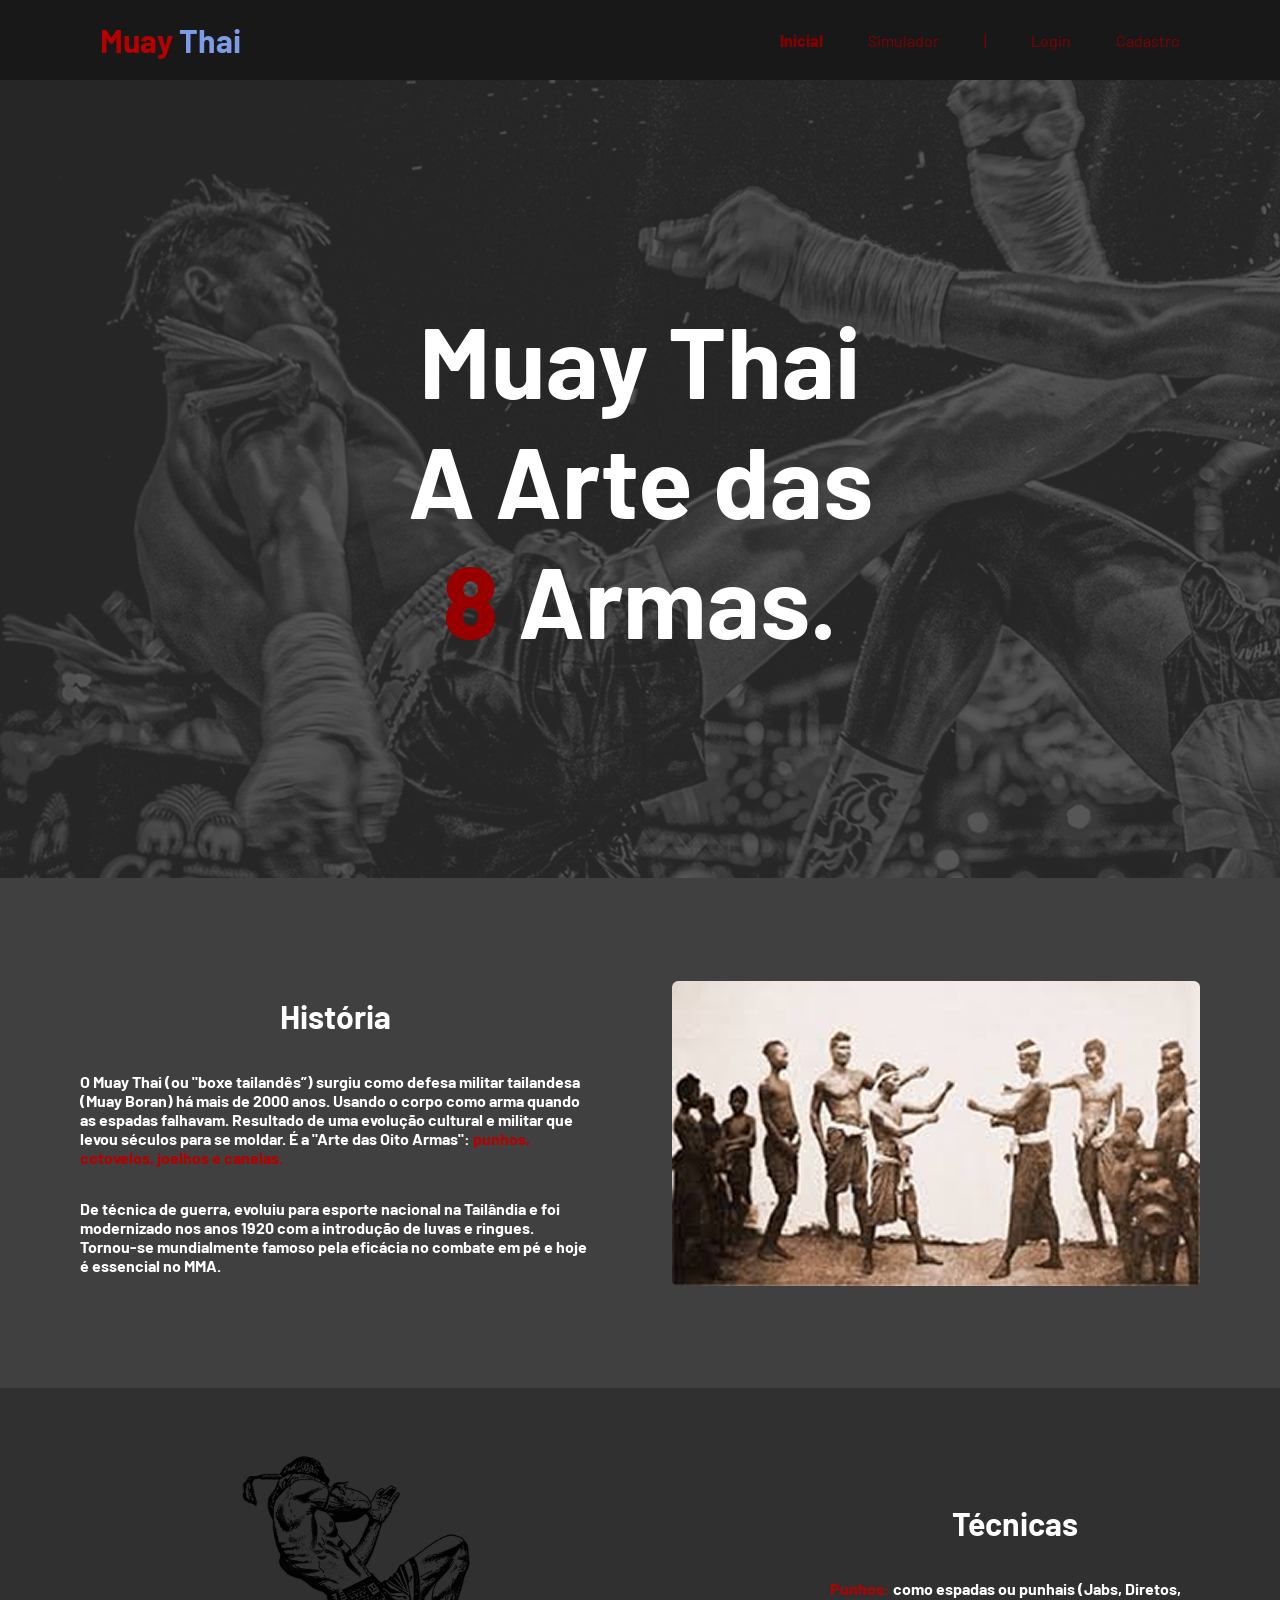
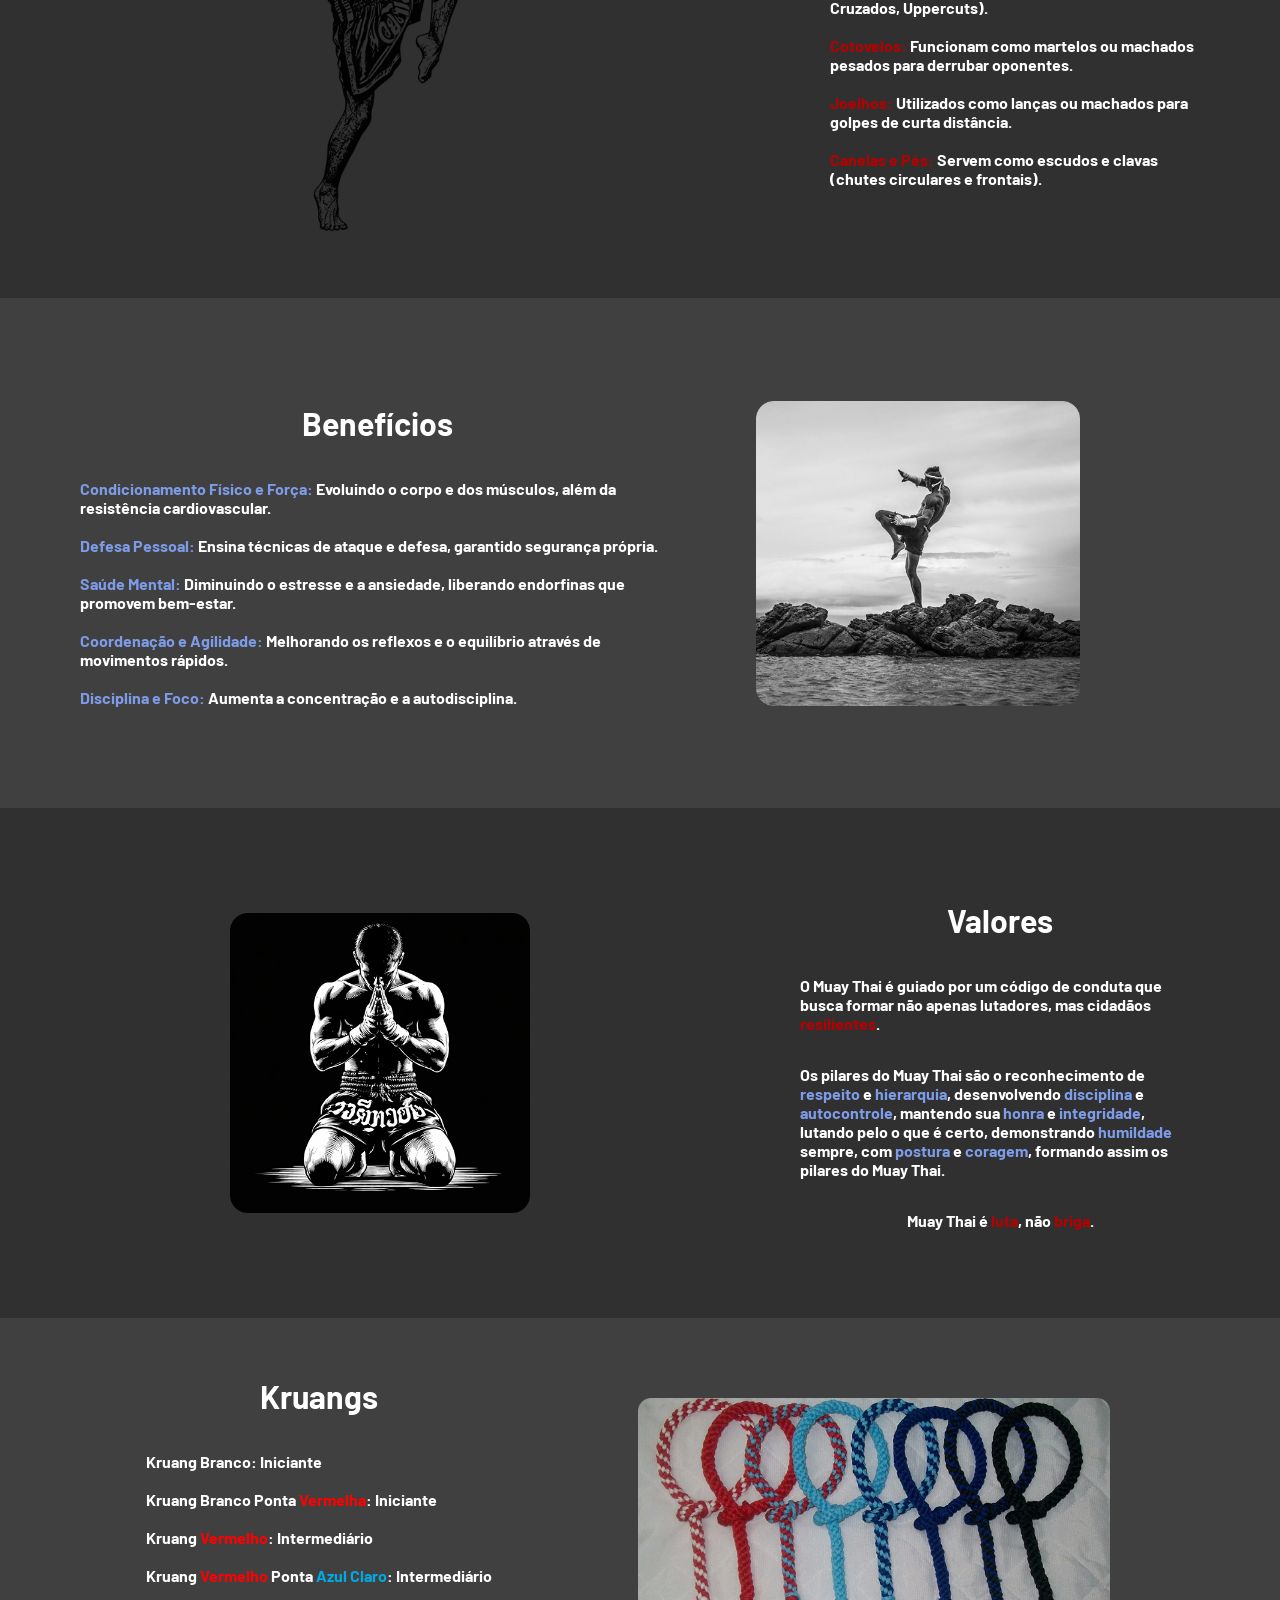
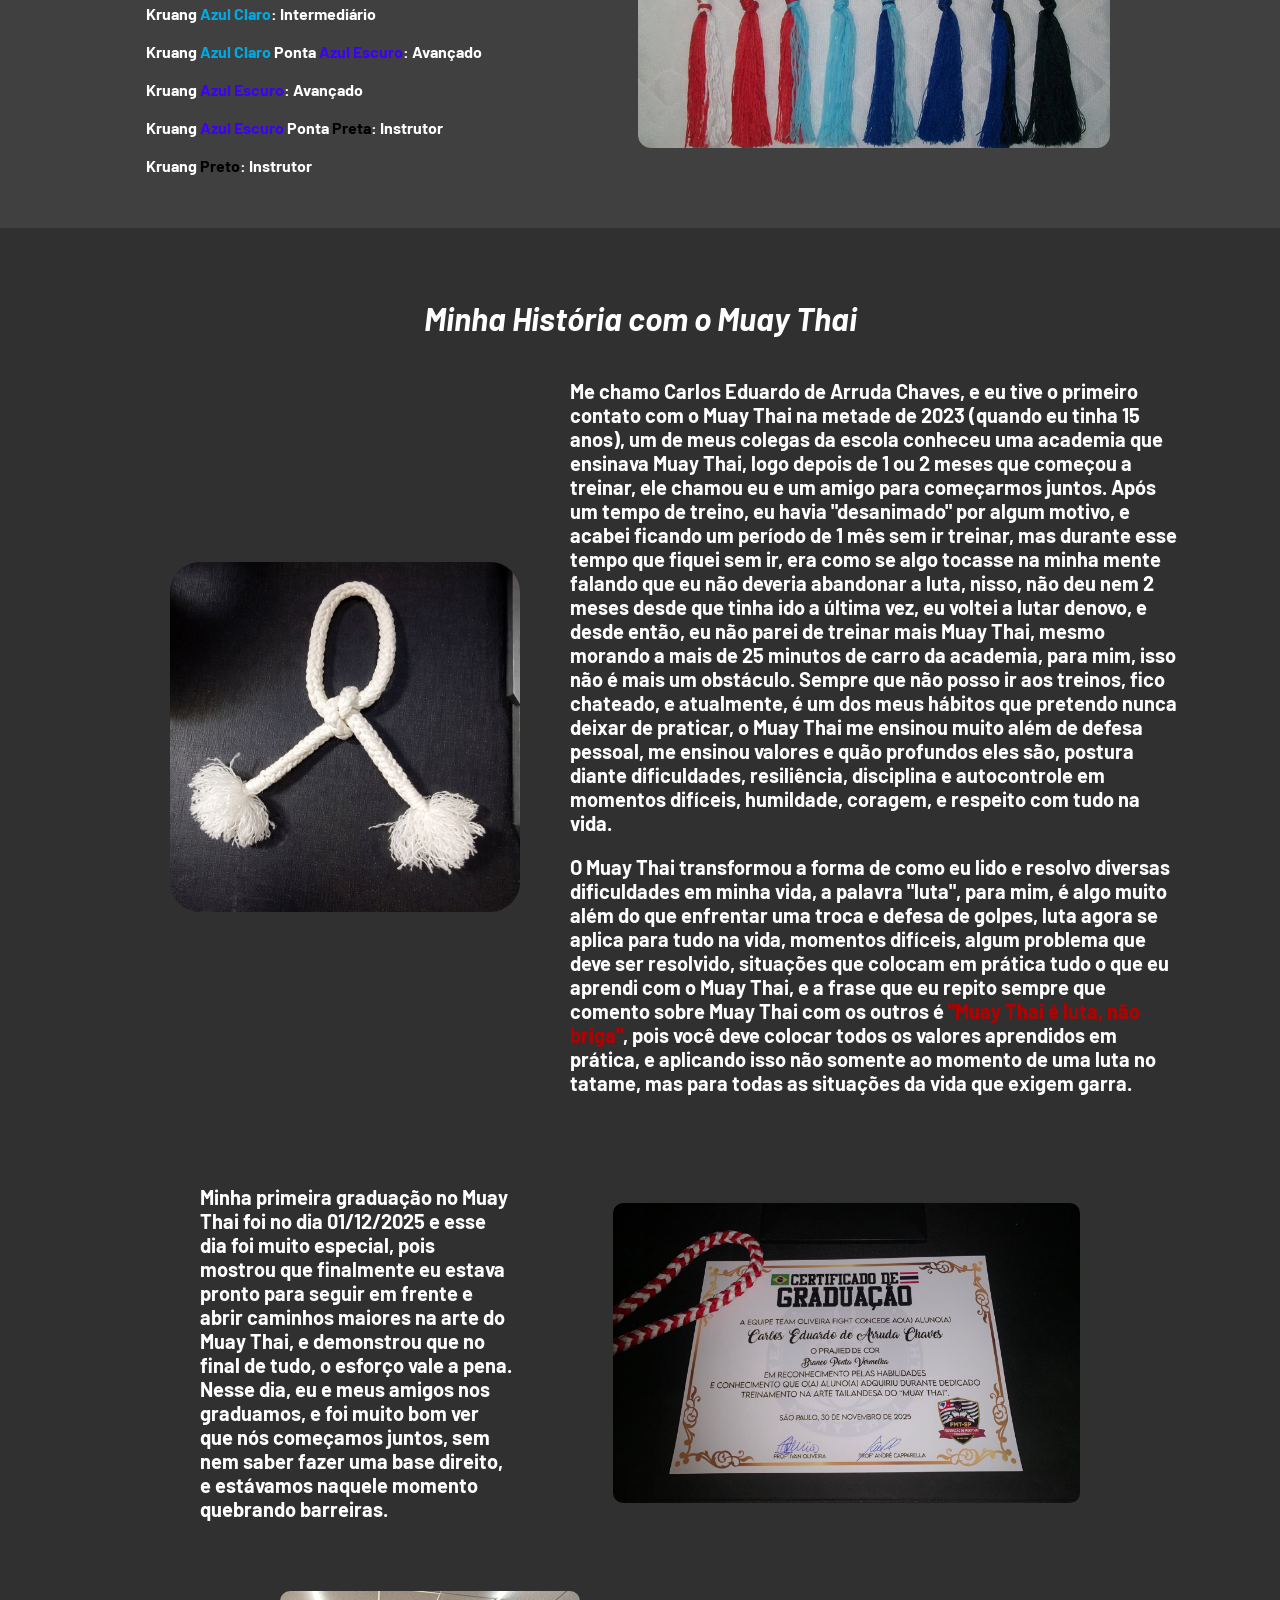
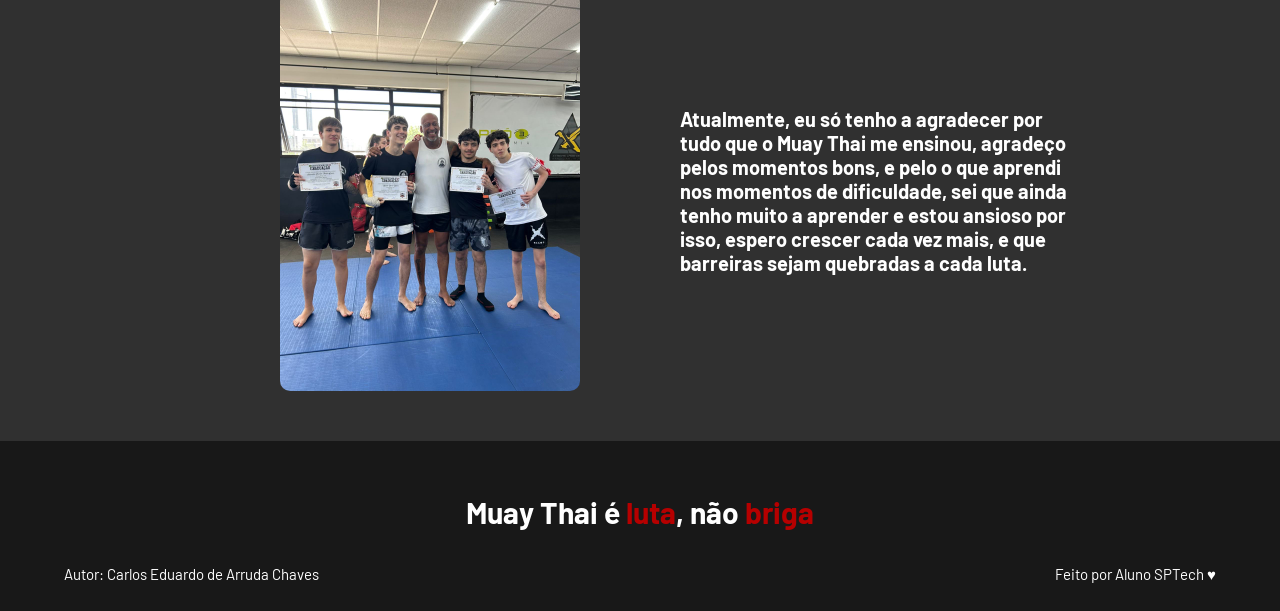
<file: public/index.html>
<!DOCTYPE html>
<html lang="en">

<head>
    <meta charset="UTF-8">
    <meta http-equiv="X-UA-Compatible" content="IE=edge">
    <meta name="viewport" content="width=device-width, initial-scale=1.0">

    <title>Muay Thai | Página Inicial</title>

    <script src="./js/sessao.js"></script>

    <link rel="stylesheet" href="./css/estilo.css">
    <link rel="icon" href="./assets/icon/muaythai_valores.png">
    <link rel="preconnect" href="https://fonts.gstatic.com">
</head>

<body>
    <div class="header">
      <div class="container">
        <h1 class="titulo">Muay <span style="color: #7D9BE6;">Thai</span></h1>
        <ul class="navbar">
          <li class="agora">
            <a href="#">Inicial</a>
          </li>
          <li>
            <a href="simulador.html">Simulador</a>
          </li>
          <li>|</li>
          <li>
            <a href="login.html">Login</a>
          </li>
          <li>
            <a href="cadastro.html">Cadastro</a>
          </li>
        </ul>
      </div>
    </div>
  
    <div class="banner">
      <div class="container">
        <p>Muay Thai<br> A Arte das <br><span>8</span> Armas.</p>
      </div>
    </div>
  
    <div class="social">
      <div class="container">
        <div class="boxes">
          <div class="box">
            <h1>História</h1>
            <p>O Muay Thai (ou "boxe tailandês”) surgiu como defesa militar tailandesa (Muay Boran) há mais de 2000 anos. Usando o corpo como arma quando as espadas falhavam. Resultado de uma evolução cultural e militar que levou séculos para se moldar. É a "Arte das Oito Armas": <span class="negrito_vermelho">punhos, cotovelos, joelhos e canelas.</span></p>
            <p>De técnica de guerra, evoluiu para esporte nacional na Tailândia e foi modernizado nos anos 1920 com a introdução de luvas e ringues. Tornou-se mundialmente famoso pela eficácia no combate em pé e hoje é essencial no MMA.</p>
          </div>
          <img src="assets/imgs/muaythai_historia.png">
        </div>
        <div style="background-color: #303030;"class="boxes">
          <img style="padding-left: 160px; padding-right: 190px; height: 400px;"src="assets/imgs/muaythai_tecnicas.png">
          <div class="box">
            <h1 style="padding-right: 80px;">Técnicas</h1>
              <p style="padding-right: 80px;"><span class="negrito_vermelho">Punhos:</span> como espadas ou punhais (Jabs, Diretos, Cruzados, Uppercuts).<br><br>
              <span class="negrito_vermelho">Cotovelos:</span> Funcionam como martelos ou machados pesados para derrubar oponentes.<br><br>
              <span class="negrito_vermelho">Joelhos: </span>Utilizados como lanças ou machados para golpes de curta distância.<br><br>
              <span class="negrito_vermelho">Canelas e Pés: </span>Servem como escudos e clavas (chutes circulares e frontais).
              </p>
          </div>
        </div>
        <div class="boxes">
          <div class="box">
            <h1>Benefícios</h1>
            <p><span class="negrito_azul">Condicionamento Físico e Força: </span> Evoluindo o corpo e dos músculos, além da resistência cardiovascular.<br><br>
              <span class="negrito_azul">Defesa Pessoal:</span> Ensina técnicas de ataque e defesa, garantido segurança própria.<br><br>
              <span class="negrito_azul">Saúde Mental: </span> Diminuindo o estresse e a ansiedade, liberando endorfinas que promovem bem-estar.<br><br>
              <span class="negrito_azul">Coordenação e Agilidade:</span> Melhorando os reflexos e o equilíbrio através de movimentos rápidos.<br><br>
              <span class="negrito_azul">Disciplina e Foco:</span> Aumenta a concentração e a autodisciplina.
            </p>
          </div>
          <img style="padding-right: 200px;"src="assets/imgs/muaythai_beneficios.png">
        </div>
        <div style="background-color: #303030;"class="boxes">
          <img style="padding-left: 230px; padding-right: 190px; height: 300px;"src="assets/imgs/muaythai_valores.png">
          <div class="box">
            <h1 style="padding-right: 80px;">Valores</h1>
            <p style="padding-right: 80px;">O Muay Thai é guiado por um código de conduta que busca formar não apenas lutadores, mas cidadãos <span class="negrito_vermelho">resilientes</span>.</p>
            <p style="padding-right: 80px;">Os pilares do Muay Thai são o reconhecimento de <span class="negrito_azul">respeito</span> e <span class="negrito_azul">hierarquia</span>,
              desenvolvendo <span class="negrito_azul">disciplina</span> e <span class="negrito_azul">autocontrole</span>, 
              mantendo sua <span class="negrito_azul">honra</span> e <span class="negrito_azul">integridade</span>, 
              lutando pelo o que é certo, demonstrando <span class="negrito_azul">humildade</span> sempre, 
              com <span class="negrito_azul">postura</span> e <span class="negrito_azul">coragem</span>, formando assim os pilares do Muay Thai.</p>
              <p style="padding-right: 80px;">Muay Thai é <span class="negrito_vermelho">luta</span>, não <span class="negrito_vermelho">briga</span>.</p>
          </div>
        </div>
        <div class="boxes">
          <div class="box">
            <h1>Kruangs</h1>
            <p>Kruang Branco: Iniciante<br><br>
            <span> Kruang Branco Ponta <span style="color: red;">Vermelha</span>: Iniciante</span><br><br>
            <span> Kruang <span style="color: red;">Vermelho</span>: Intermediário</span><br><br>
            <span> Kruang <span style="color: red;">Vermelho</span> Ponta <span style="color: rgb(0, 169, 225);">Azul Claro</span>: Intermediário</span><br><br>
            <span> Kruang <span style="color: rgb(0, 169, 225);">Azul Claro</span>: Intermediário</span><br><br>
            <span> Kruang <span style="color: rgb(0, 169, 225);">Azul Claro</span> Ponta <span style="color: #3B00FF;">Azul Escuro</span>: Avançado</span><br><br>
            <span> Kruang <span style="color: #3B00FF;">Azul Escuro</span>: Avançado</span><br><br>
            <span> Kruang <span style="color: #3B00FF;">Azul Escuro</span> Ponta <span style="color: black;">Preta</span>: Instrutor</span><br><br>
            <span> Kruang <span style="color: black;">Preto</span>: Instrutor</span></span>
            </p>
          </div>
          <img style="padding-right: 170px; height: 350px;"src="assets/imgs/kruangs.png">
        </div>
      </div>
    </div>
    <div class="minha_historia">
      <h1 style="font-style: italic;">Minha História com o Muay Thai</h1>
      <div class="texto_e_imagem_historia">
        <img style="margin-left: 170px; width: 350px; border-radius: 30px;" src="assets/imgs/kruang_branco.png">
        <div class="texto_minha_historia">
          <p> Me chamo Carlos Eduardo de Arruda Chaves, e eu tive o primeiro contato com o Muay Thai na metade de 2023 (quando eu tinha 15 anos),
        um de meus colegas da escola conheceu uma academia que ensinava Muay Thai, logo depois
        de 1 ou 2 meses que começou a treinar, ele chamou eu e um amigo para começarmos juntos. Após um tempo de treino, eu havia "desanimado"
        por algum motivo, e acabei ficando um período de 1 mês sem ir treinar, mas durante esse tempo que fiquei sem ir, era como se algo tocasse 
        na minha mente falando que eu não deveria abandonar a luta, nisso, não deu nem 2 meses desde que tinha ido a última vez, eu voltei a lutar
        denovo, e desde então, eu não parei de treinar mais Muay Thai, mesmo morando a mais de 25 minutos de carro da academia, para mim, isso não é mais um obstáculo.
        Sempre que não posso ir aos treinos, fico chateado, e atualmente, é um dos meus hábitos
        que pretendo nunca deixar de praticar, o Muay Thai me ensinou muito além de defesa pessoal, me ensinou valores e quão profundos eles são, postura diante
        dificuldades, resiliência, disciplina e autocontrole em momentos difíceis, humildade, coragem, e respeito com tudo na vida.
          </p>
          <p>O Muay Thai transformou a forma de como eu lido e resolvo diversas dificuldades em minha vida, a palavra "luta", para mim, é algo muito
          além do que enfrentar uma troca e defesa de golpes, luta agora se aplica para tudo na vida, momentos difíceis, algum problema que deve ser
          resolvido, situações que colocam em prática tudo o que eu aprendi com o Muay Thai, e a frase que eu repito sempre que comento sobre Muay Thai 
          com os outros é <span style="color: #B60000;">"Muay Thai é luta, não briga"</span>, pois você deve colocar todos os valores aprendidos em prática, e
          aplicando isso não somente ao momento de uma luta no tatame, mas para todas as situações da vida que 
          exigem garra. 
          </p>  
        </div>
      </div>
      <div class="graduacao">
        <span style="display: flex; align-items: center;">
        <p style="padding-right: 100px">
          Minha primeira graduação no Muay Thai foi no dia 01/12/2025 e esse dia foi muito especial, pois mostrou que finalmente eu estava pronto
          para seguir em frente e abrir caminhos maiores na arte do Muay Thai, e demonstrou que no final de tudo, o esforço vale a pena. Nesse dia, 
          eu e meus amigos nos graduamos, e foi muito bom ver que nós começamos juntos, sem nem saber fazer uma base direito, e estávamos naquele momento quebrando
          barreiras.
        </p>
          <img style="height: 300px; border-radius: 10px;" src="assets/imgs/graduacao.jpg">
        </span>
      </div>
      <div class="graduados">
        <span style="display: flex; align-items: center;">
          <img style="height: 400px; border-radius: 10px;" src="assets/imgs/graduados.jpg">
          <p style="padding-left: 100px">Atualmente, eu só tenho a agradecer por tudo que o Muay Thai me ensinou, agradeço pelos momentos bons, e pelo o que aprendi nos 
          momentos de dificuldade, sei que ainda tenho muito a aprender e estou ansioso por isso, espero crescer cada vez mais, e que barreiras sejam quebradas a cada luta.</p>
          </span>
      </div>
    </div>
    <div class="footer">
      <div class="container">
        <!-- <span>Autor: Carlos Eduardo de Arruda Chaves</span> -->
        <h1>Muay Thai é <span style="color: #B60000;">luta</span>, não <span style="color: #B60000;">briga</span></h1>
        <!--<span>Aluno SPTech &hearts;</span> -->
      </div>
      <p style="display: flex; justify-content: space-between; width: 90%;">
        <span>Autor: Carlos Eduardo de Arruda Chaves</span>
        <span>Feito por Aluno SPTech &hearts;</span>
      </p>
    </div>
  </body>

</html>
</file>
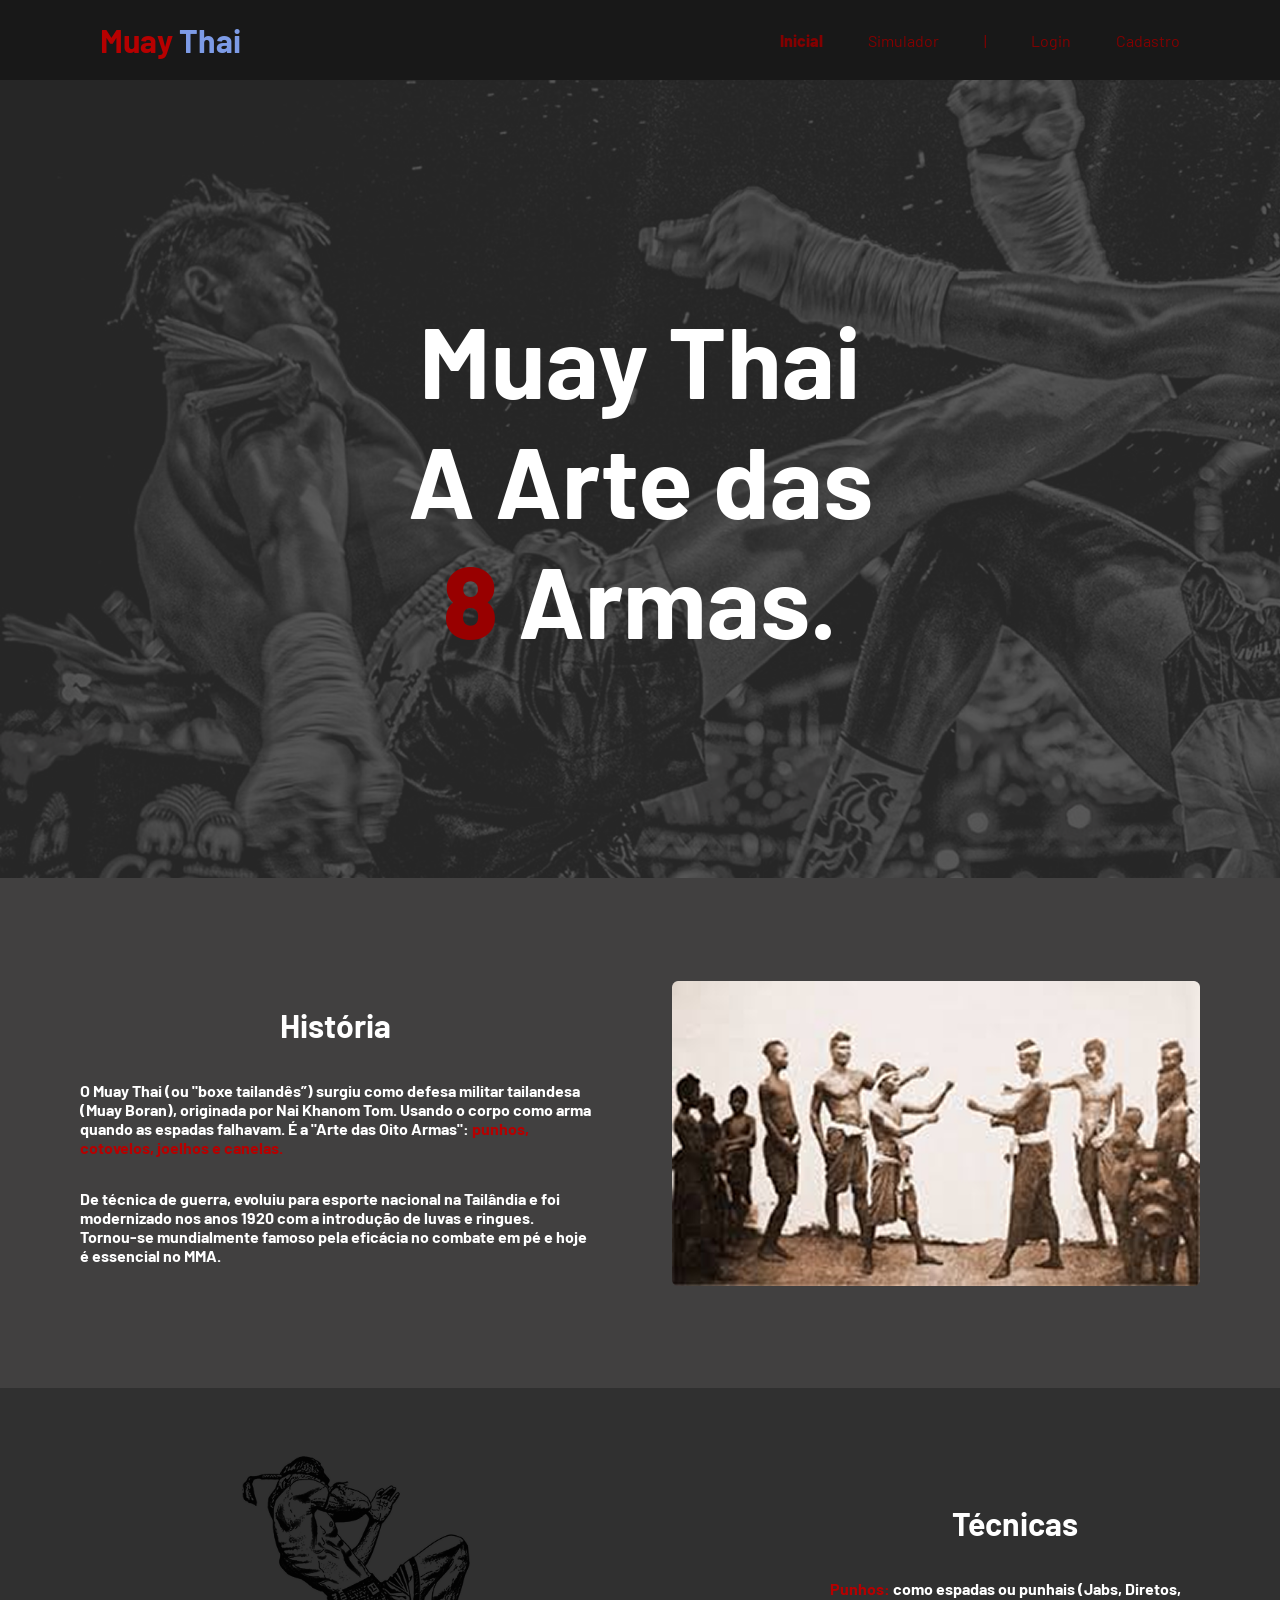
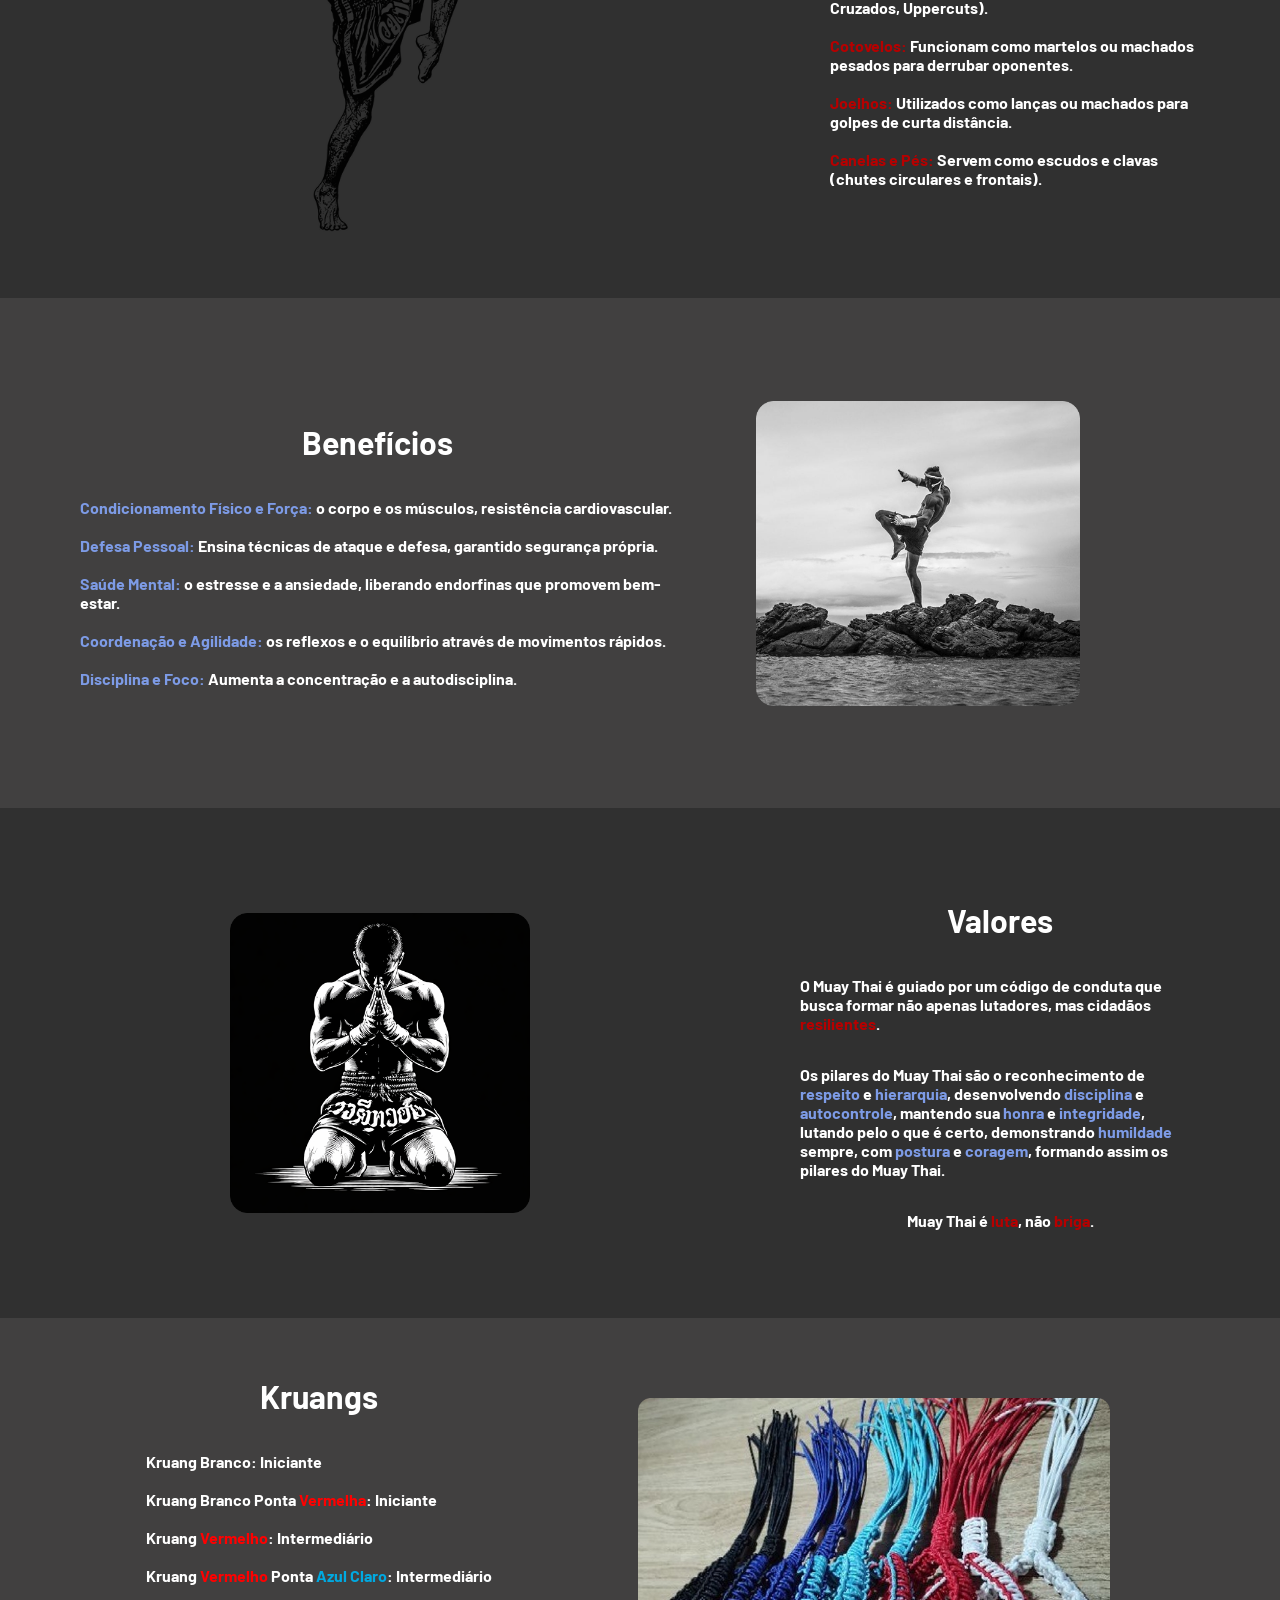
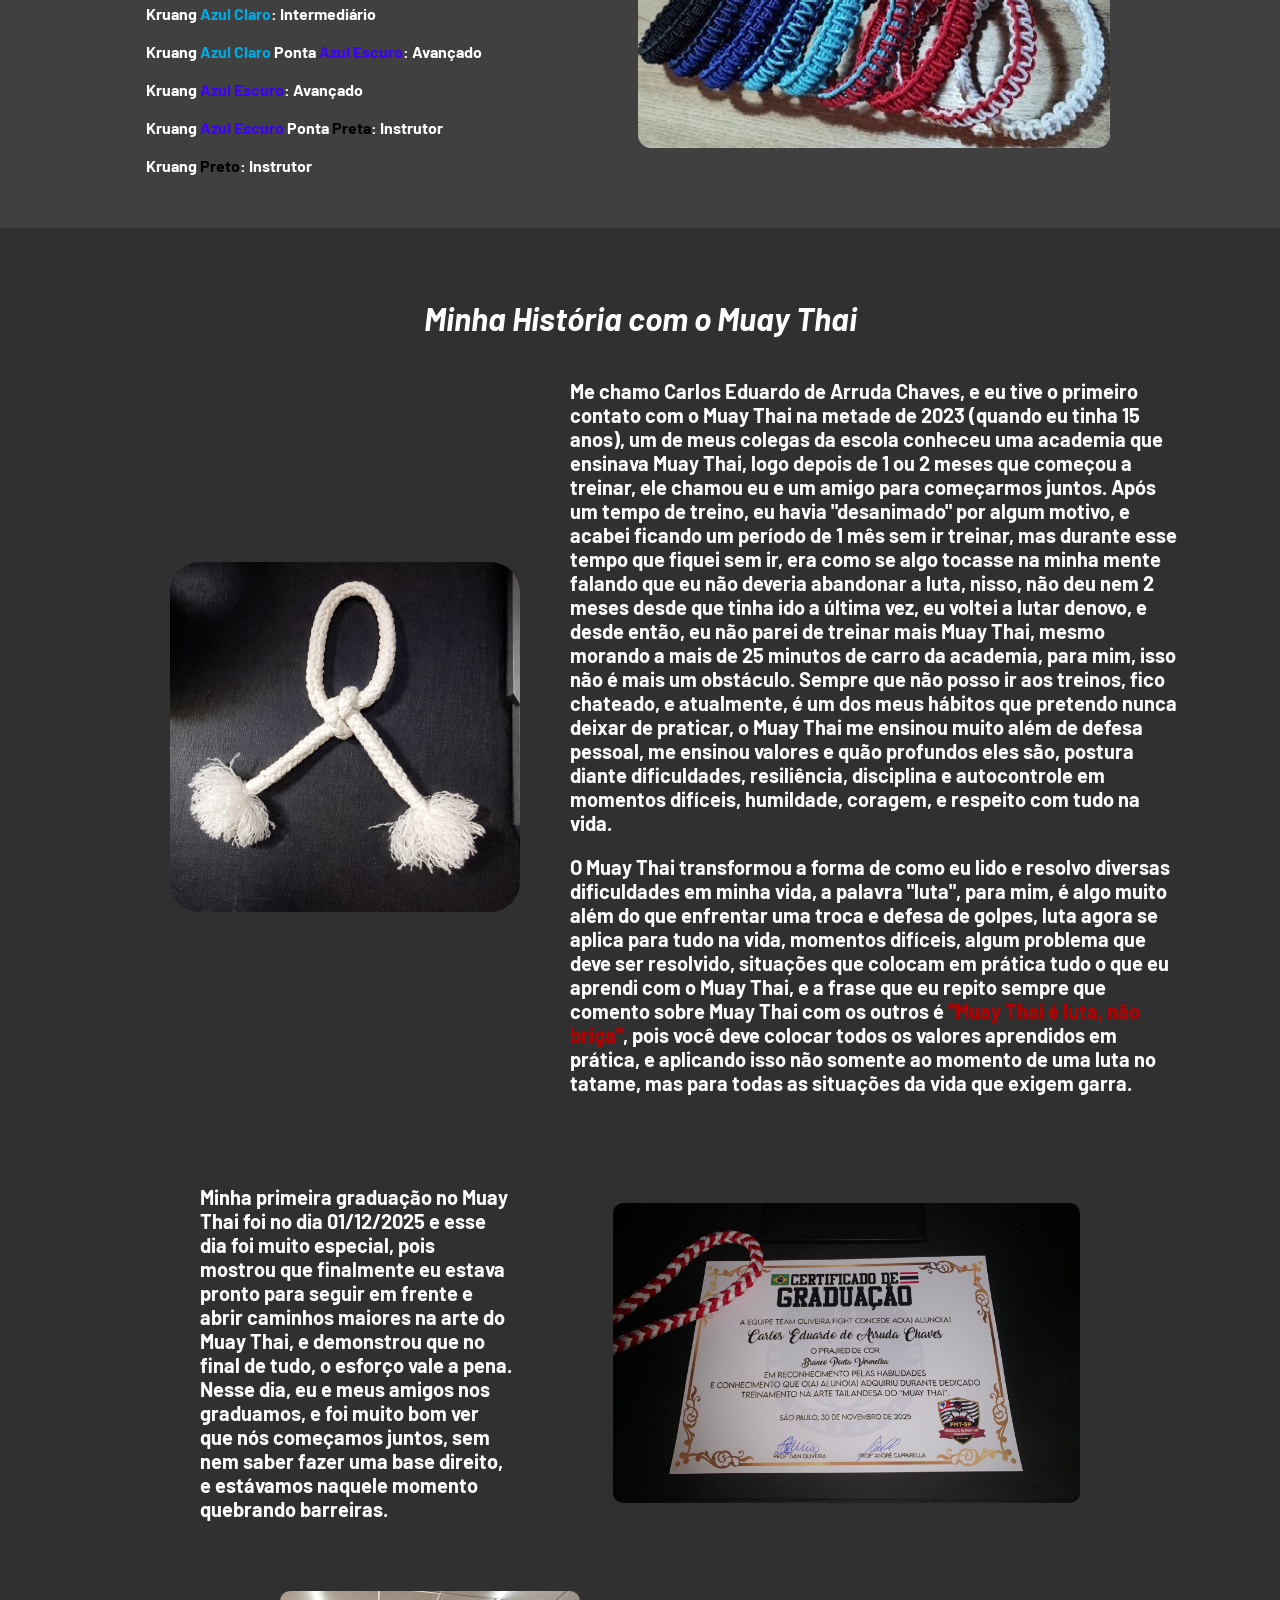
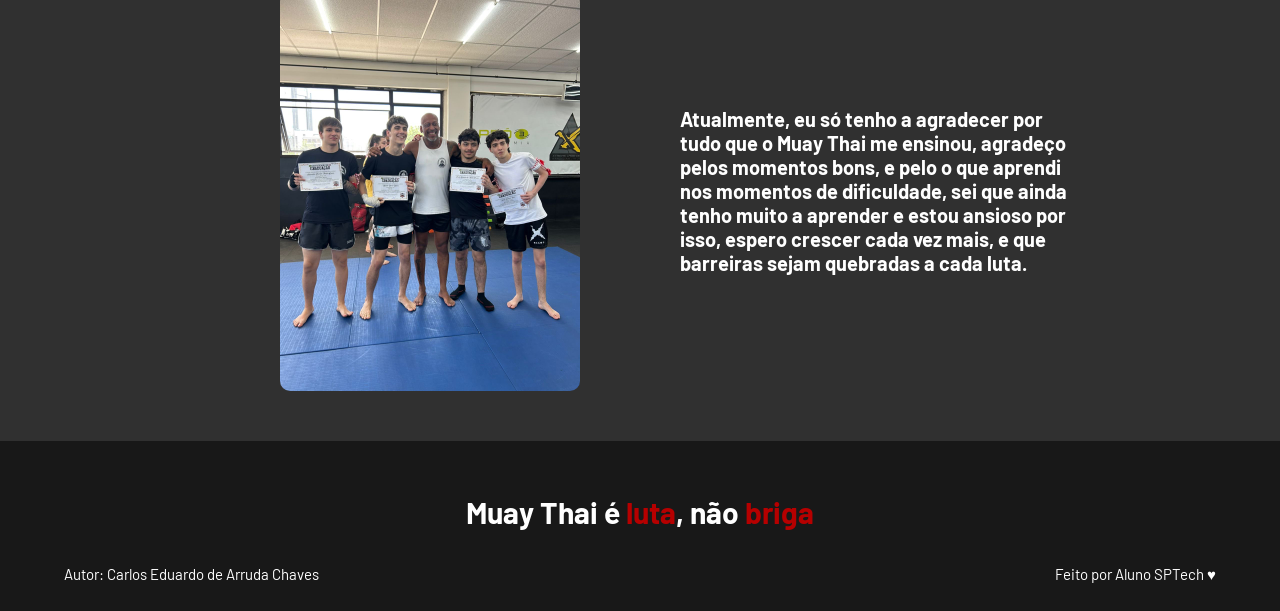
<file: web-data-viz/public/index.html>
<!DOCTYPE html>
<html lang="en">

<head>
    <meta charset="UTF-8">
    <meta http-equiv="X-UA-Compatible" content="IE=edge">
    <meta name="viewport" content="width=device-width, initial-scale=1.0">

    <title>Muay Thai | Página Inicial</title>

    <script src="./js/sessao.js"></script>

    <link rel="stylesheet" href="./css/estilo.css">
    <link rel="icon" href="./assets/icon/muaythai_valores.png">
    <link rel="preconnect" href="https://fonts.gstatic.com">
</head>

<body>
    <div class="header">
      <div class="container">
        <h1 class="titulo">Muay <span style="color: #7D9BE6;">Thai</span></h1>
        <ul class="navbar">
          <li class="agora">
            <a href="#">Inicial</a>
          </li>
          <li>
            <a href="simulador.html">Simulador</a>
          </li>
          <li>|</li>
          <li>
            <a href="login.html">Login</a>
          </li>
          <li>
            <a href="cadastro.html">Cadastro</a>
          </li>
        </ul>
      </div>
    </div>
  
    <div class="banner">
      <div class="container">
        <p>Muay Thai<br> A Arte das <br><span>8</span> Armas.</p>
      </div>
    </div>
  
    <div class="social">
      <div class="container">
        <div class="boxes">
          <div class="box">
            <h1>História</h1>
            <p>O Muay Thai (ou "boxe tailandês”) surgiu como defesa militar tailandesa (Muay Boran), originada por Nai Khanom Tom. Usando o corpo como arma quando as espadas falhavam. É a "Arte das Oito Armas": <span class="negrito_vermelho">punhos, cotovelos, joelhos e canelas.</span></p>
            <p>De técnica de guerra, evoluiu para esporte nacional na Tailândia e foi modernizado nos anos 1920 com a introdução de luvas e ringues. Tornou-se mundialmente famoso pela eficácia no combate em pé e hoje é essencial no MMA.</p>
          </div>
          <img src="assets/imgs/muaythai_historia.png">
        </div>
        <div style="background-color: #303030;"class="boxes">
          <img style="padding-left: 160px; padding-right: 190px; height: 400px;"src="assets/imgs/muaythai_tecnicas.png">
          <div class="box">
            <h1 style="padding-right: 80px;">Técnicas</h1>
              <p style="padding-right: 80px;"><span class="negrito_vermelho">Punhos:</span> como espadas ou punhais (Jabs, Diretos, Cruzados, Uppercuts).<br><br>
              <span class="negrito_vermelho">Cotovelos:</span> Funcionam como martelos ou machados pesados para derrubar oponentes.<br><br>
              <span class="negrito_vermelho">Joelhos: </span>Utilizados como lanças ou machados para golpes de curta distância.<br><br>
              <span class="negrito_vermelho">Canelas e Pés: </span>Servem como escudos e clavas (chutes circulares e frontais).
              </p>
          </div>
        </div>
        <div class="boxes">
          <div class="box">
            <h1>Benefícios</h1>
            <p><span class="negrito_azul">Condicionamento Físico e Força: </span> o corpo e os músculos, resistência cardiovascular.<br><br>
              <span class="negrito_azul">Defesa Pessoal:</span> Ensina técnicas de ataque e defesa, garantido segurança própria.<br><br>
              <span class="negrito_azul">Saúde Mental: </span> o estresse e a ansiedade, liberando endorfinas que promovem bem-estar.<br><br>
              <span class="negrito_azul">Coordenação e Agilidade:</span> os reflexos e o equilíbrio através de movimentos rápidos.<br><br>
              <span class="negrito_azul">Disciplina e Foco:</span> Aumenta a concentração e a autodisciplina.
            </p>
          </div>
          <img style="padding-right: 200px;"src="assets/imgs/muaythai_beneficios.png">
        </div>
        <div style="background-color: #303030;"class="boxes">
          <img style="padding-left: 230px; padding-right: 190px; height: 300px;"src="assets/imgs/muaythai_valores.png">
          <div class="box">
            <h1 style="padding-right: 80px;">Valores</h1>
            <p style="padding-right: 80px;">O Muay Thai é guiado por um código de conduta que busca formar não apenas lutadores, mas cidadãos <span class="negrito_vermelho">resilientes</span>.</p>
            <p style="padding-right: 80px;">Os pilares do Muay Thai são o reconhecimento de <span class="negrito_azul">respeito</span> e <span class="negrito_azul">hierarquia</span>,
              desenvolvendo <span class="negrito_azul">disciplina</span> e <span class="negrito_azul">autocontrole</span>, 
              mantendo sua <span class="negrito_azul">honra</span> e <span class="negrito_azul">integridade</span>, 
              lutando pelo o que é certo, demonstrando <span class="negrito_azul">humildade</span> sempre, 
              com <span class="negrito_azul">postura</span> e <span class="negrito_azul">coragem</span>, formando assim os pilares do Muay Thai.</p>
              <p style="padding-right: 80px;">Muay Thai é <span class="negrito_vermelho">luta</span>, não <span class="negrito_vermelho">briga</span>.</p>
          </div>
        </div>
        <div class="boxes">
          <div class="box">
            <h1>Kruangs</h1>
            <p>Kruang Branco: Iniciante<br><br>
            <span> Kruang Branco Ponta <span style="color: red;">Vermelha</span>: Iniciante</span><br><br>
            <span> Kruang <span style="color: red;">Vermelho</span>: Intermediário</span><br><br>
            <span> Kruang <span style="color: red;">Vermelho</span> Ponta <span style="color: rgb(0, 169, 225);">Azul Claro</span>: Intermediário</span><br><br>
            <span> Kruang <span style="color: rgb(0, 169, 225);">Azul Claro</span>: Intermediário</span><br><br>
            <span> Kruang <span style="color: rgb(0, 169, 225);">Azul Claro</span> Ponta <span style="color: #3B00FF;">Azul Escuro</span>: Avançado</span><br><br>
            <span> Kruang <span style="color: #3B00FF;">Azul Escuro</span>: Avançado</span><br><br>
            <span> Kruang <span style="color: #3B00FF;">Azul Escuro</span> Ponta <span style="color: black;">Preta</span>: Instrutor</span><br><br>
            <span> Kruang <span style="color: black;">Preto</span>: Instrutor</span></span>
            </p>
          </div>
          <img style="padding-right: 170px; height: 350px;"src="assets/imgs/kruangs.png">
        </div>
      </div>
    </div>
    <div class="minha_historia">
      <h1 style="font-style: italic;">Minha História com o Muay Thai</h1>
      <div class="texto_e_imagem_historia">
        <img style="margin-left: 170px; width: 350px; border-radius: 30px;" src="assets/imgs/kruang_branco.png">
        <div class="texto_minha_historia">
          <p> Me chamo Carlos Eduardo de Arruda Chaves, e eu tive o primeiro contato com o Muay Thai na metade de 2023 (quando eu tinha 15 anos),
        um de meus colegas da escola conheceu uma academia que ensinava Muay Thai, logo depois
        de 1 ou 2 meses que começou a treinar, ele chamou eu e um amigo para começarmos juntos. Após um tempo de treino, eu havia "desanimado"
        por algum motivo, e acabei ficando um período de 1 mês sem ir treinar, mas durante esse tempo que fiquei sem ir, era como se algo tocasse 
        na minha mente falando que eu não deveria abandonar a luta, nisso, não deu nem 2 meses desde que tinha ido a última vez, eu voltei a lutar
        denovo, e desde então, eu não parei de treinar mais Muay Thai, mesmo morando a mais de 25 minutos de carro da academia, para mim, isso não é mais um obstáculo.
        Sempre que não posso ir aos treinos, fico chateado, e atualmente, é um dos meus hábitos
        que pretendo nunca deixar de praticar, o Muay Thai me ensinou muito além de defesa pessoal, me ensinou valores e quão profundos eles são, postura diante
        dificuldades, resiliência, disciplina e autocontrole em momentos difíceis, humildade, coragem, e respeito com tudo na vida.
          </p>
          <p>O Muay Thai transformou a forma de como eu lido e resolvo diversas dificuldades em minha vida, a palavra "luta", para mim, é algo muito
          além do que enfrentar uma troca e defesa de golpes, luta agora se aplica para tudo na vida, momentos difíceis, algum problema que deve ser
          resolvido, situações que colocam em prática tudo o que eu aprendi com o Muay Thai, e a frase que eu repito sempre que comento sobre Muay Thai 
          com os outros é <span style="color: #B60000;">"Muay Thai é luta, não briga"</span>, pois você deve colocar todos os valores aprendidos em prática, e
          aplicando isso não somente ao momento de uma luta no tatame, mas para todas as situações da vida que 
          exigem garra. 
          </p>  
        </div>
      </div>
      <div class="graduacao">
        <span style="display: flex; align-items: center;">
        <p style="padding-right: 100px">
          Minha primeira graduação no Muay Thai foi no dia 01/12/2025 e esse dia foi muito especial, pois mostrou que finalmente eu estava pronto
          para seguir em frente e abrir caminhos maiores na arte do Muay Thai, e demonstrou que no final de tudo, o esforço vale a pena. Nesse dia, 
          eu e meus amigos nos graduamos, e foi muito bom ver que nós começamos juntos, sem nem saber fazer uma base direito, e estávamos naquele momento quebrando
          barreiras.
        </p>
          <img style="height: 300px; border-radius: 10px;" src="assets/imgs/graduacao.jpg">
        </span>
      </div>
      <div class="graduados">
        <span style="display: flex; align-items: center;">
          <img style="height: 400px; border-radius: 10px;" src="assets/imgs/graduados.jpg">
          <p style="padding-left: 100px">Atualmente, eu só tenho a agradecer por tudo que o Muay Thai me ensinou, agradeço pelos momentos bons, e pelo o que aprendi nos 
          momentos de dificuldade, sei que ainda tenho muito a aprender e estou ansioso por isso, espero crescer cada vez mais, e que barreiras sejam quebradas a cada luta.</p>
          </span>
      </div>
    </div>
    <div class="footer">
      <div class="container">
        <!-- <span>Autor: Carlos Eduardo de Arruda Chaves</span> -->
        <h1>Muay Thai é <span style="color: #B60000;">luta</span>, não <span style="color: #B60000;">briga</span></h1>
        <!--<span>Aluno SPTech &hearts;</span> -->
      </div>
      <p style="display: flex; justify-content: space-between; width: 90%;">
        <span>Autor: Carlos Eduardo de Arruda Chaves</span>
        <span>Feito por Aluno SPTech &hearts;</span>
      </p>
    </div>
  </body>

</html>
</file>
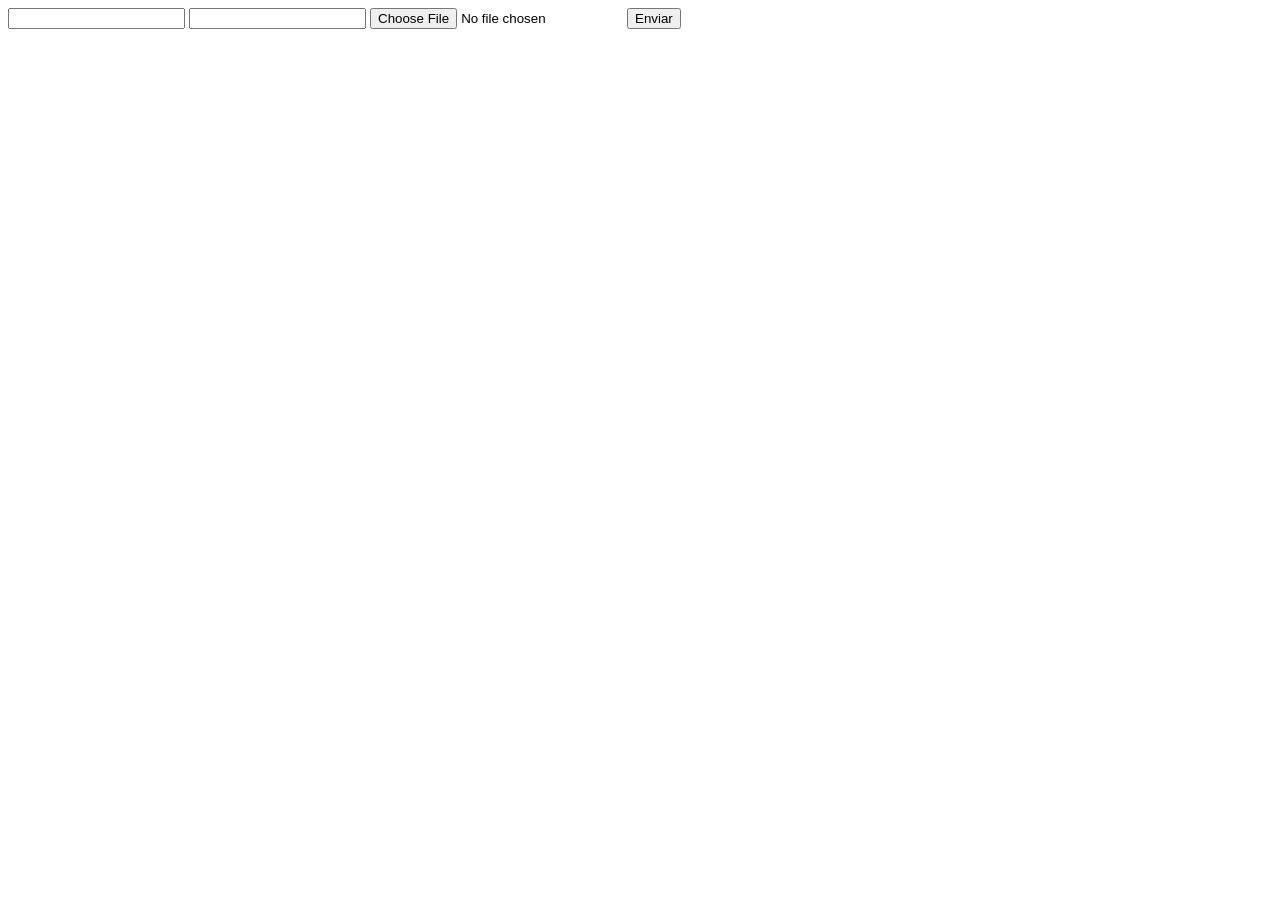
<file: DOCUMENTOS_DE_APOIO/exemplo_de_upload_de_arquivo/public/index.html>
<!DOCTYPE html>
<html lang="en">

<head>
  <meta charset="UTF-8">
  <meta http-equiv="X-UA-Compatible" content="IE=edge">
  <meta name="viewport" content="width=device-width, initial-scale=1.0">
  <title>Upload</title>
</head>

<body>

  <div>
    <input name="nome" id="nome" type="text" />
    <input name="email" id="email" type="url" />
    <input name="foto" id="foto" type="file" />
    <button onclick="enviar()">Enviar</button>
  </div>

  <div id="container"></div>
</body>

</html>

<script>
  function enviar() {
    const formData = new FormData();
    formData.append('foto', foto.files[0])
    formData.append('nome', nome.value)
    formData.append('email', email.value)

    fetch("/usuarios/cadastro", {
      method: "POST",
      body: formData
    })
      .then(res => {
        window.location = "./perfil.html"
      })
      .catch(err => {
        console.log(err);
      })
  }
</script>
</file>
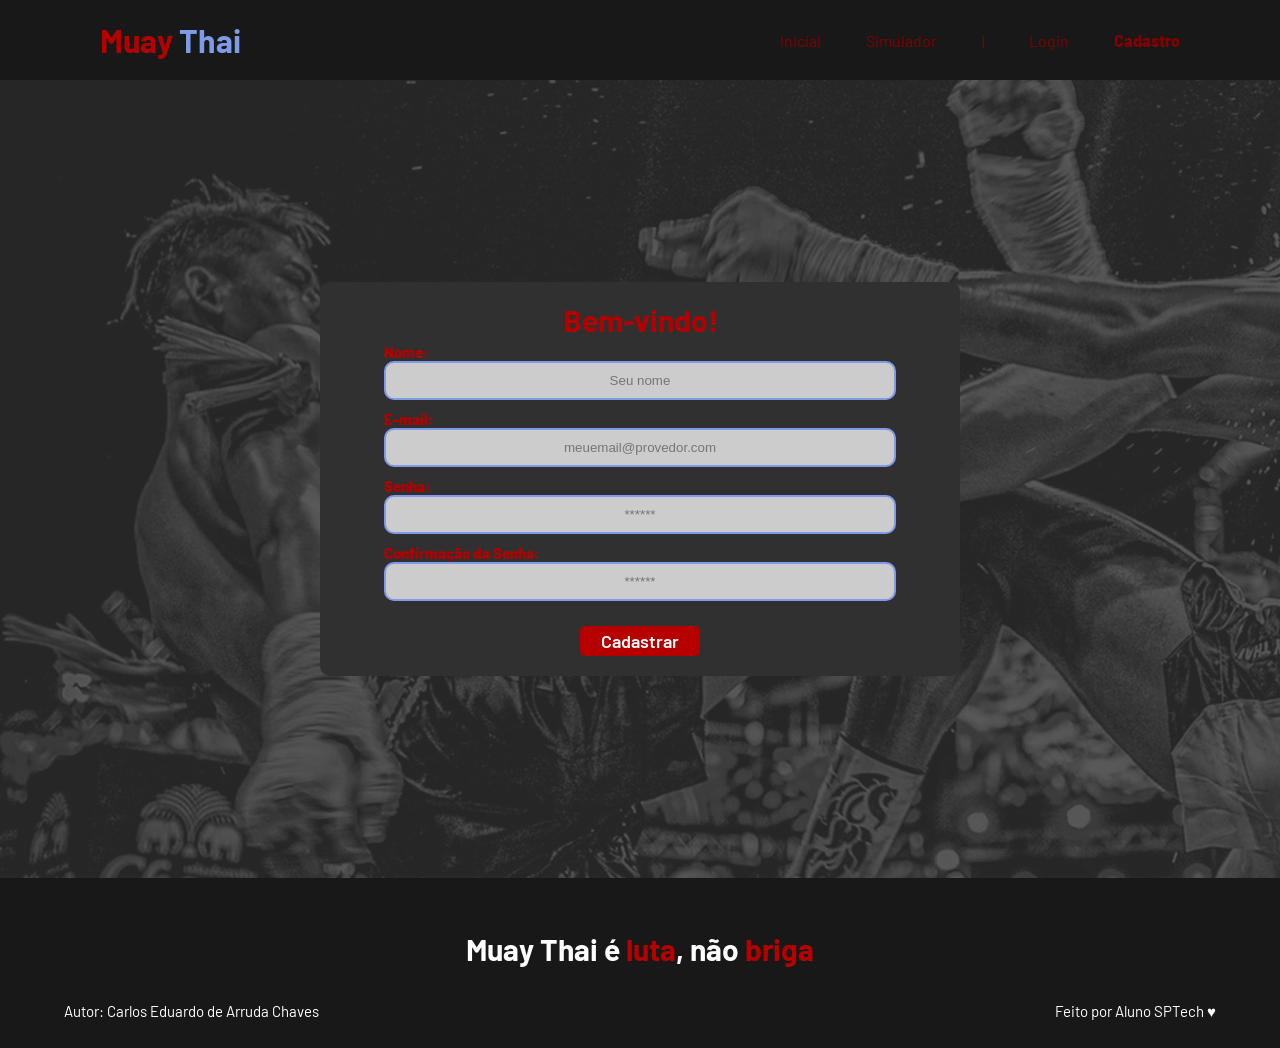
<file: public/cadastro.html>
<!DOCTYPE html>
<html lang="pt-br">

<head>
  <meta charset="UTF-8" />
  <meta http-equiv="X-UA-Compatible" content="IE=edge" />
  <meta name="viewport" content="width=device-width, initial-scale=1.0" />

  <title>Muay Thai | Cadastro</title>

  <script src="./js/sessao.js"></script>

  <link rel="stylesheet" href="./css/estilo.css" />
  <link rel="icon" href="./assets/icon/muaythai_valores.png" />
  <link rel="preconnect" href="https://fonts.gstatic.com" />
</head>

<body>
  <!--header inicio-->
  <div class="header">
    <div class="container">
      <h1 class="titulo">Muay <span style="color: #7D9BE6;">Thai</span></h1>
      <ul class="navbar">
        <li>
          <a href="index.html">Inicial</a>
        </li>
        <li>
          <a href="simulador.html">Simulador</a>
        </li>
        <li>|</li>
        <li>
          <a href="login.html">Login</a>
        </li>
        <li class="agora">
          <a href="#">Cadastro</a>
        </li>
      </ul>
    </div>
  </div>
  <!--header fim-->

  <div class="login">
    <div class="alerta_erro">
      <div class="card_erro" id="cardErro">
        <span id="mensagem_erro"></span>
      </div>
    </div>
    <div class="container">
      <div class="card card-cadastro">
        <h2>Bem-vindo!</h2>
        <div class="formulario">
          <!--
                         Para inserir mais um campo, copie uma das inputs abaixo.
                         Assim que inserir vá para o script abaixo.
                     -->
          <!--
          <div class="campo">
            <span>Código de ativação:</span>
            <input id="codigo_input" type="text" placeholder="Insira aqui seu código" />
          </div>
          -->
          <div class="campo">
            <span>Nome:</span>
            <input id="nome_input" type="text" placeholder="Seu nome" />
          </div>
          <div class="campo">
            <span>E-mail:</span>
            <input id="email_input" type="text" placeholder="meuemail@provedor.com" />
          </div>
          <div class="campo">
            <span>Senha:</span>
            <input id="senha_input" type="password" placeholder="******" />
          </div>
          <div class="campo">
            <span>Confirmação da Senha:</span>
            <input id="confirmacao_senha_input" type="password" placeholder="******" />
          </div>
          <button class="botao" onclick="cadastrar()">Cadastrar</button>
        </div>
        <div id="div_aguardar" class="loading-div">
          <img src="./assets/circle-loading.gif" id="loading-gif" />
        </div>

        <div id="div_erros_login"></div>
      </div>
    </div>
  </div>

  <!--footer inicio-->
  <div class="footer">
    <div class="container">
      <!-- <span>Autor: Carlos Eduardo de Arruda Chaves</span> -->
      <h1>Muay Thai é <span style="color: #B60000;">luta</span>, não <span style="color: #B60000;">briga</span></h1>
      <!--<span>Aluno SPTech &hearts;</span> -->
    </div>
    <p style="display: flex; justify-content: space-between; width: 90%;">
      <span>Autor: Carlos Eduardo de Arruda Chaves</span>
      <span>Feito por Aluno SPTech &hearts;</span>
    </p>
  </div>
  <!--footer fim-->
</body>

</html>

<script>

  // Array para armazenar empresas cadastradas para validação de código de ativação 
  let listaEmpresasCadastradas = [];

  function cadastrar() {
    // aguardar();

    //Recupere o valor da nova input pelo nome do id
    // Agora vá para o método fetch logo abaixo
    var nomeVar = nome_input.value;
    var emailVar = email_input.value;
    var senhaVar = senha_input.value;
    var confirmacaoSenhaVar = confirmacao_senha_input.value;
    // var codigoVar = codigo_input.value;
    // var idEmpresaVincular

    // Verificando se há algum campo em branco
    if (
      nomeVar == "" ||
      emailVar == "" ||
      senhaVar == "" ||
      confirmacaoSenhaVar == "" // ||
      // codigoVar == ""
    ) {
      cardErro.style.display = "block";
      mensagem_erro.innerHTML =
        "(Mensagem de erro para todos os campos em branco)";

      finalizarAguardar();
      return false;
    } else if (senhaVar != confirmacaoSenhaVar) {
      cardErro.style.display = "block";
      mensagem_erro.innerHTML =
        "(Confirmação de senha incorreta)";

      finalizarAguardar();
      return false;
    } else if (!emailVar.includes("@")) {
      cardErro.style.display = "block";
      mensagem_erro.innerHTML =
        "(Email inválido)";

      finalizarAguardar();
      return false;
    } else if (senhaVar.length < 8) {
      cardErro.style.display = "block";
      mensagem_erro.innerHTML =
        "(Coloque uma senha acima de 8 dígitos)";

      finalizarAguardar();
      return false;
    } else {
      setInterval(sumirMensagem, 5000);
    }

    // Verificando se o código de ativação é de alguma empresa cadastrada
    /*
    for (let i = 0; i < listaEmpresasCadastradas.length; i++) {
      if (listaEmpresasCadastradas[i].codigo_ativacao == codigoVar) {
        idEmpresaVincular = listaEmpresasCadastradas[i].id
        console.log("Código de ativação válido.");
        break;
      } else {
        cardErro.style.display = "block";
        mensagem_erro.innerHTML = "(Mensagem de erro para código inválido)";
        finalizarAguardar();
      }
    }
    */

    // Enviando o valor da nova input
    fetch("/usuarios/cadastrar", {
      method: "POST",
      headers: {
        "Content-Type": "application/json",
      },
      body: JSON.stringify({
        // crie um atributo que recebe o valor recuperado aqui
        // Agora vá para o arquivo routes/usuario.js
        nomeServer: nomeVar,
        emailServer: emailVar,
        senhaServer: senhaVar// ,
        // idEmpresaVincularServer: idEmpresaVincular
      }),
    })
      .then(function (resposta) {
        console.log("resposta: ", resposta);

        if (resposta.ok) {
          cardErro.style.display = "block";

          mensagem_erro.innerHTML =
            "Cadastro realizado com sucesso! Redirecionando para tela de Login...";

          setTimeout(() => {
            window.location = "login.html";
          }, "2000");

          limparFormulario();
          finalizarAguardar();
        } else {
          cardErro.style.display = "block"
          mensagem_erro.innerHTML = "(E-mail já cadastrado no sistema)";
          finalizarAguardar();
          return false;
          throw "Houve um erro ao tentar realizar o cadastro!";
        }
      })
      .catch(function (resposta) {
        console.log(`#ERRO: ${resposta}`);
        finalizarAguardar();
      });

    return false;
  }

  // Listando empresas cadastradas 
  /*
  function listar() {
    fetch("/empresas/listar", {
      method: "GET",
    })
      .then(function (resposta) {
        resposta.json().then((empresas) => {
          empresas.forEach((empresa) => {
            listaEmpresasCadastradas.push(empresa);

            console.log("listaEmpresasCadastradas")
            console.log(listaEmpresasCadastradas[0].codigo_ativacao)
          });
        });
      })
      .catch(function (resposta) {
        console.log(`#ERRO: ${resposta}`);
      });
  }
      */

  function sumirMensagem() {
    cardErro.style.display = "none";
  }
</script>
</file>
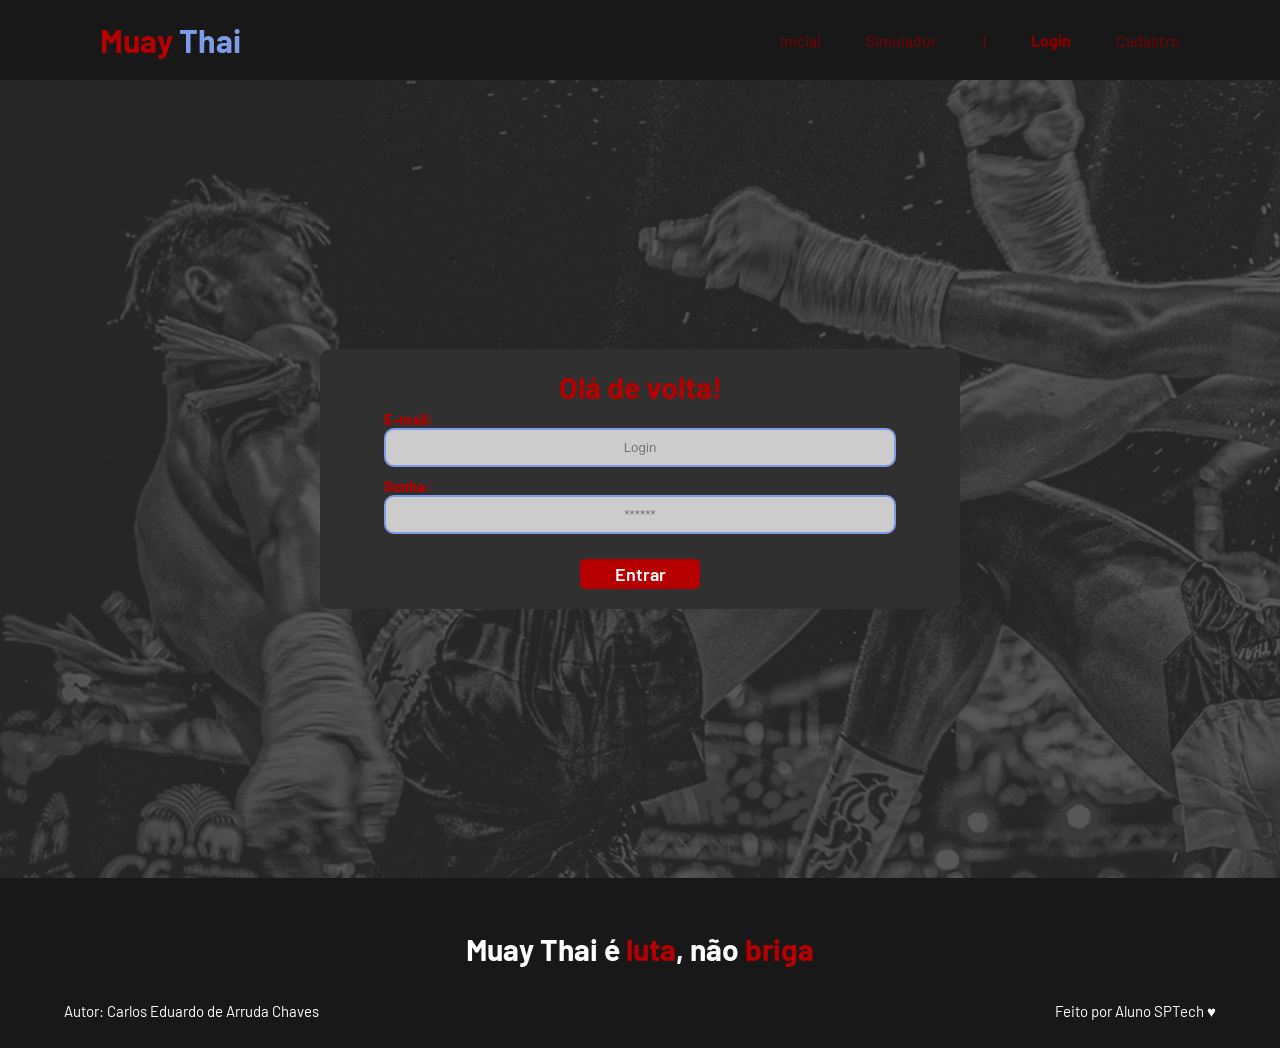
<file: public/login.html>
<!DOCTYPE html>
<html lang="pt-br">

<head>
    <meta charset="UTF-8">
    <meta http-equiv="X-UA-Compatible" content="IE=edge">
    <meta name="viewport" content="width=device-width, initial-scale=1.0">

    <title>Muay Thai | Login</title>

    <script src="./js/sessao.js"></script>

    <link rel="stylesheet" href="./css/estilo.css">
    <link rel="icon" href="./assets/icon/muaythai_valores.png">
    <link rel="preconnect" href="https://fonts.gstatic.com">
</head>

<body>

    <!--Header-->

    <div class="header">
        <div class="container">
            <h1 class="titulo">Muay <span style="color: #7D9BE6;">Thai</span></h1>
            <ul class="navbar">
                <li>
                    <a href="index.html">Inicial</a>
                </li>
                <li>
                    <a href="simulador.html">Simulador</a>
                </li>
                <li>|</li>
                <li class="agora">
                    <a href="#">Login</a>
                </li>
                <li>
                    <a href="cadastro.html">Cadastro</a>
                </li>
            </ul>
        </div>
    </div>


    <div class="login">
        <div class="alerta_erro">
            <div class="card_erro" id="cardErro">
                <span id="mensagem_erro"></span>
            </div>
        </div>
        <div class="container">
            <div class="card card-login">
                <h2>Olá de volta!</h2>
                <div class="formulario">
                    <div class="campo">
                        <span>E-mail:</span>
                        <input id="email_input" type="text" placeholder="Login">
                    </div>
                    <div class="campo">
                        <span>Senha:</span>
                        <input id="senha_input" type="password" placeholder="******">
                    </div>
                    <button class="botao" onclick="entrar()">Entrar</button>
                </div>

                <div id="div_aguardar" class="loading-div">
                    <img src="./assets/circle-loading.gif" id="loading-gif">
                </div>

                <div id="div_erros_login"></div>
            </div>
        </div>
    </div>

    <!--footer inicio-->
    <div class="footer">
      <div class="container">
        <!-- <span>Autor: Carlos Eduardo de Arruda Chaves</span> -->
        <h1>Muay Thai é <span style="color: #B60000;">luta</span>, não <span style="color: #B60000;">briga</span></h1>
        <!--<span>Aluno SPTech &hearts;</span> -->
      </div>
      <p style="display: flex; justify-content: space-between; width: 90%;">
        <span>Autor: Carlos Eduardo de Arruda Chaves</span>
        <span>Feito por Aluno SPTech &hearts;</span>
      </p>
    </div>
    <!--footer fim-->

</body>

</html>

<script>


    function entrar() {
        aguardar();

        var emailVar = email_input.value;
        var senhaVar = senha_input.value;

        if (emailVar == "" || senhaVar == "") {
            cardErro.style.display = "block"
            mensagem_erro.innerHTML = "(Mensagem de erro para todos os campos em branco)";
            finalizarAguardar();
            return false;
        }
        else {
            setInterval(sumirMensagem, 5000)
        }

        console.log("FORM LOGIN: ", emailVar);
        console.log("FORM SENHA: ", senhaVar);

        fetch("/usuarios/autenticar", {
            method: "POST",
            headers: {
                "Content-Type": "application/json"
            },
            body: JSON.stringify({
                emailServer: emailVar,
                senhaServer: senhaVar
            })
        }).then(function (resposta) {
            console.log("ESTOU NO THEN DO entrar()!")

            if (resposta.ok) {
                console.log(resposta);

                resposta.json().then(json => {
                    console.log(json);
                    console.log(JSON.stringify(json));
                    sessionStorage.EMAIL_USUARIO = json.email;
                    sessionStorage.NOME_USUARIO = json.nome;
                    sessionStorage.ID_USUARIO = json.id;
                    sessionStorage.KRUANG_USUARIO = json.kruang;
                    sessionStorage.EQUIPE_USUARIO = json.equipe;
                    // sessionStorage.AQUARIOS = JSON.stringify(json.aquarios)

                    setTimeout(function () {
                        window.location = "./dashboard/dashboard.html";
                    }, 1000); // apenas para exibir o loading

                });

            } else {

                console.log("Houve um erro ao tentar realizar o login!");

                resposta.text().then(texto => {
                    console.error(texto);
                    finalizarAguardar(texto);
                });
            }

        }).catch(function (erro) {
            console.log(erro);
        })

        return false;
    }

    function sumirMensagem() {
        cardErro.style.display = "none"
    }

</script>
</file>
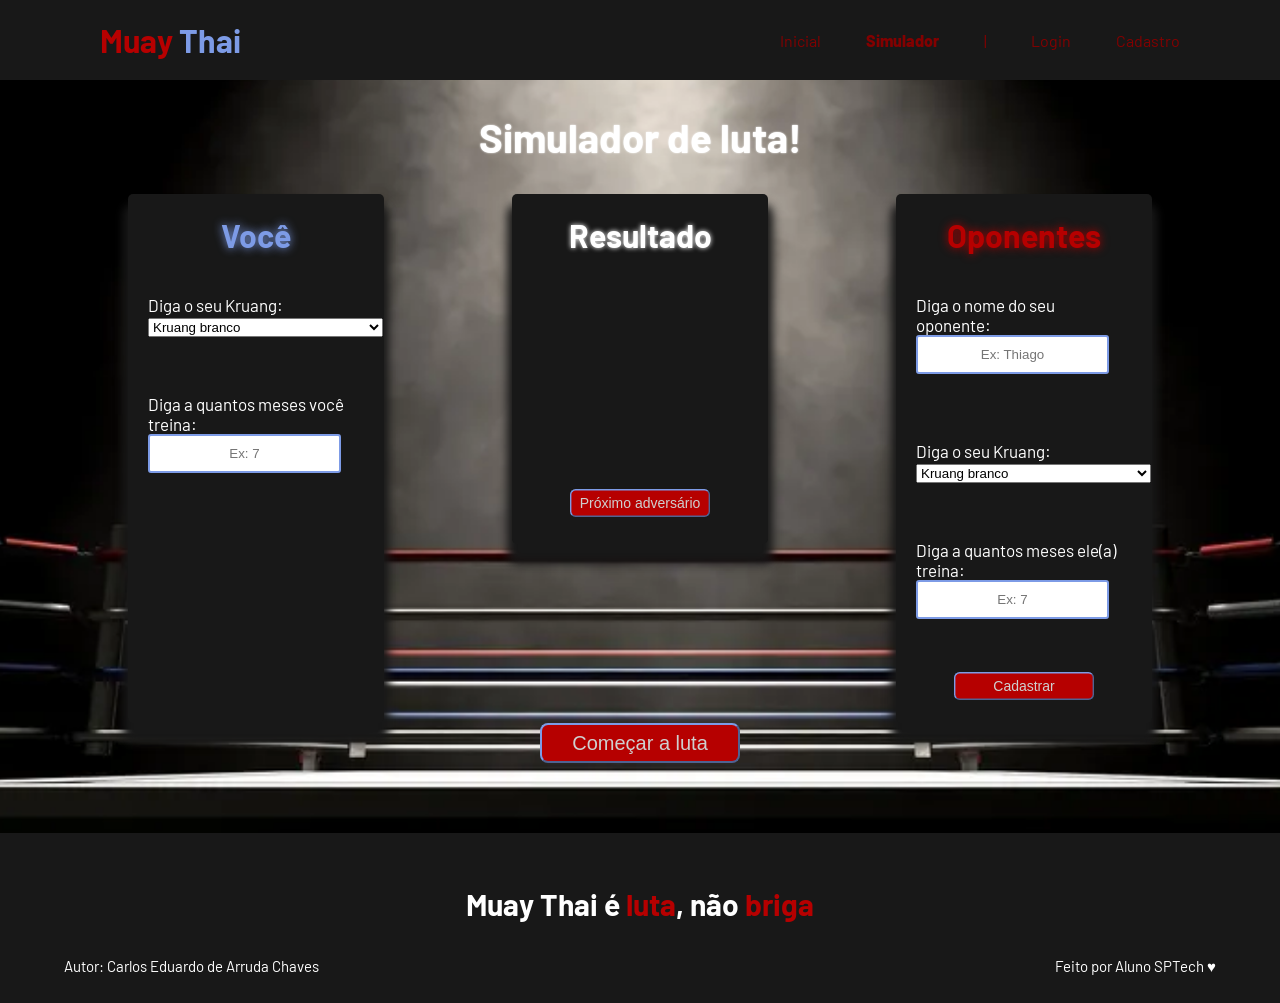
<file: public/simulador.html>
<!DOCTYPE html>
<html lang="pt-br">

<head>
    <meta charset="UTF-8">
    <meta http-equiv="X-UA-Compatible" content="IE=edge">
    <meta name="viewport" content="width=device-width, initial-scale=1.0">

    <title>Muay Thai | Simulador</title>

    <script src="./js/sessao.js"></script>

    <link rel="stylesheet" href="./css/estilo.css">
    <link rel="icon" href="./assets/icon/muaythai_valores.png">
    <link rel="preconnect" href="https://fonts.gstatic.com">
</head>

<body>

    <!--header inicio-->
    <div class="header">
        <div class="container">
            <h1 class="titulo">Muay <span style="color: #7D9BE6;">Thai</span></h1>
            <ul class="navbar">
                <li>
                    <a href="./index.html">Inicial</a>
                </li>
                <li class="agora">Simulador</li>
                <li>|</li>
                <li>
                    <a href="./login.html">Login</a>
                </li>
                <li>
                    <a href="./cadastro.html">Cadastro</a>
                </li>
            </ul>
        </div>
    </div>


    <!-- simulador inicio -->
    <div class="simulador">
        <div class="container">
            <h2 style="display: flex; justify-content: center; font-size: 40px; color: #ffffff; text-shadow: #ffffff 0px 0px 2px;">Simulador de luta!</h2>
            <div class="quadrados">
                <div class="quadrado">
                    <h1 style="display: flex; justify-content: center; color: #7D9BE6; text-shadow: 0px 0px 10px #7D9BE6;">Você</h1>
                    <p style="padding: 20px;">
                        <span>Diga o seu Kruang:</span>
                        <select name="kruang" id="kruang">
                            <option value="0">Kruang branco</option>
                            <option value="500">Kruang branco ponta vermelha</option>
                            <option value="1200">Kruang vermelho</option>
                            <option value="2000">Kruang vermelho ponta azul claro</option>
                            <option value="2600">Kruang azul claro</option>
                            <option value="3300">Kruang azul claro ponta azul escuro</option>
                            <option value="4000">Kruang azul escuro</option>
                            <option value="4700">Kruang preto ponta preta</option>
                            <option value="5200">Kruang preto</option>
                        </select>
                    </p>
                    <p style="padding: 20px;">
                        <span>Diga a quantos meses você treina:</span>
                        <input style="border-radius: 3px;" type="text" id="qtd_meses" placeholder="Ex: 7">
                    </p>
                </div>
                <div class="quadrado" style="height: 350px;">
                    <div style="height: 250px;">
                        <h1 style="display: flex; justify-content: center; text-shadow: #ffffff 0px 0px 5px;">Resultado</h1>
                        <p style="padding: 20px;">
                            <span id="oponente_nome"></span>
                        </p>
                        <p style="padding: 20px;">
                            <span id="oponente_resultado" style="display: flex; justify-content: center;"></span>
                        </p>
                    </div>
                    <p style="display: flex; justify-content: center;">
                        <button class="caixa_lutar" style="transform: scale(0.7);" onclick="proximo()">Próximo adversário</button>
                    </p>
                </div>
                <div class="quadrado">
                    <h1 style="display: flex; justify-content: center; color: #B60000; text-shadow: 0px 0px 10px #B60000;">Oponentes</h1>
                    <p style="padding: 20px;">
                        <span>Diga o nome do seu oponente:</span>
                        <input style="border-radius: 3px;" type="text" id="id_nome" placeholder="Ex: Thiago">
                    </p>
                    <p style="padding: 20px;">
                        <span>Diga o seu Kruang:</span>
                        <select name="kruang" id="kruang_oponente">
                            <option value="0">Kruang branco</option>
                            <option value="500">Kruang branco ponta vermelha</option>
                            <option value="1200">Kruang vermelho</option>
                            <option value="2000">Kruang vermelho ponta azul claro</option>
                            <option value="2600">Kruang azul claro</option>
                            <option value="3300">Kruang azul claro ponta azul escuro</option>
                            <option value="4000">Kruang azul escuro</option>
                            <option value="4700">Kruang preto ponta preta</option>
                            <option value="5200">Kruang preto</option>
                        </select>
                    </p>
                    <p style="padding: 20px;">
                        <span>Diga a quantos meses ele(a) treina:</span>
                        <input style="border-radius: 3px;" type="text" id="qtd_meses_oponente" placeholder="Ex: 7">
                    </p>
                    <p style="display: flex; justify-content: center;">
                        <button class="caixa_lutar" style="transform: scale(0.7);" onclick="cadastrar_oponente()">Cadastrar</button>
                    </p>
                </div>
            </div>
            <div style="display: flex; justify-content: center;">
                <button onclick="iniciar()" class="caixa_lutar">Começar a luta</button>
            </div>
        </div>
    </div>
    <!-- simulador fim -->

    <!--footer inicio-->
    <div class="footer">
        <div class="container">
            <!-- <span>Autor: Carlos Eduardo de Arruda Chaves</span> -->
            <h1>Muay Thai é <span style="color: #B60000;">luta</span>, não <span style="color: #B60000;">briga</span>
            </h1>
            <!--<span>Aluno SPTech &hearts;</span> -->
        </div>
        <p style="display: flex; justify-content: space-between; width: 90%;">
            <span>Autor: Carlos Eduardo de Arruda Chaves</span>
            <span>Feito por Aluno SPTech &hearts;</span>
        </p>
    </div>
    <!--footer fim-->


</body>
<script>
    let nomes = []
    let pontos_totais_oponente = []
    let resultados = []
    function cadastrar_oponente() {
        let nome = id_nome.value
        let meses = Number(qtd_meses_oponente.value)
        let nivel = Number(kruang_oponente.value)
        nomes.push(nome)
        console.log(meses);



        let pontos_meses = meses * 50
        let pontos_totais = pontos_meses + nivel
        pontos_totais_oponente.push(pontos_totais)
    }

    function iniciar() {
        
        contador = 0
        resultados = []
        let nivel = Number(kruang.value)
        let meses = Number(qtd_meses.value)
        console.log(nivel);
        console.log(meses);
        let pontos_meses = meses * 50
        console.log(pontos_meses);
        let pontos_totais = pontos_meses + nivel

        for (i = 0; i < nomes.length; i++) {
            if (pontos_totais * 0.7 > pontos_totais_oponente[i]) {
                console.log(`Você provavelmente vence contra ${nomes[i]}!`);
                resultados.push(`Você provavelmente vence contra ${nomes[i]}!`)
            } else if (pontos_totais * 1.3 < pontos_totais_oponente[i]) {
                console.log(`Você provavelmente perde contra ${nomes[i]}!`);
                resultados.push(`Você provavelmente perde contra ${nomes[i]}!`)
            } else {
                console.log(`A luta é justa contra ${nomes[i]}!`);
                resultados.push(`A luta é justa contra ${nomes[i]}!`)
            }

        }
        console.log(pontos_totais);
        console.log(pontos_totais_oponente);
        proximo()
    }

    let contador = 0
    function proximo() {
        if(nomes[contador] != undefined && resultados[contador] != undefined){
        oponente_nome.innerHTML = `Oponente: ${nomes[contador]}`
        console.log(resultados[contador]);
        oponente_resultado.innerHTML = `Resultado provável: ${resultados[contador]}`
        contador++
        } else {
            nomes = []
            pontos_totais_oponente = []
            resultados = []
            oponente_nome.innerHTML = ``
            oponente_resultado.innerHTML = `<span style="text-shadow: 0px 0px 2px #ffffff; font-size: 20px; font-weight: bold"> Os oponentes terminaram. </span>`
        }
    }
</script>

</html>
</file>
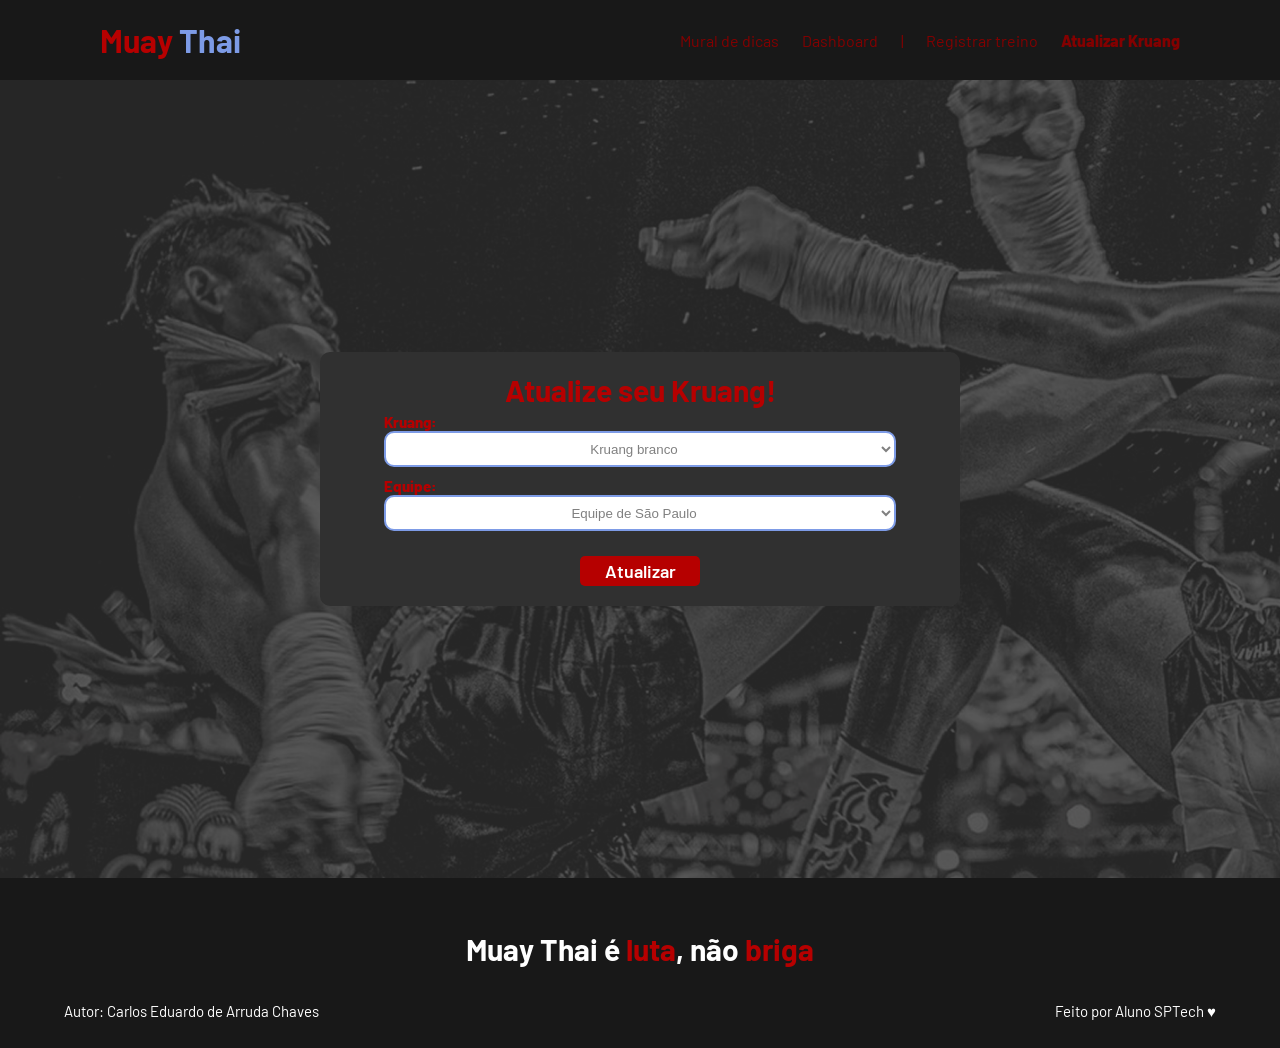
<file: public/dashboard/cadastro_graduacao.html>
<!DOCTYPE html>
<html lang="pt-br">

<head>
  <meta charset="UTF-8" />
  <meta http-equiv="X-UA-Compatible" content="IE=edge" />
  <meta name="viewport" content="width=device-width, initial-scale=1.0" />

  <title>Muay Thai | Cadastro</title>

  <script src="./../js/sessao.js"></script>

  <link rel="stylesheet" href="./../css/dashboards.css">
  <link rel="stylesheet" href="./../css/estilo.css" />
  <link rel="shortcut icon" href="../assets/icon/muaythai_valores.png" type="image/x-icon">
  <link rel="preconnect" href="https://fonts.gstatic.com" />
</head>

<body>
  <!--header inicio-->
  <div class="header">
    <div class="container">
      <h1 class="titulo">Muay <span style="color: #7D9BE6;">Thai</span></h1>
      <ul class="navbar" style="width: 500px;">
        <li>
          <a href="mural.html">Mural de dicas</a>
        </li>
        <li>
          <a href="dashboard.html">Dashboard</a>
        </li>
        <li>|</li>
        <li>
          <a href="registro_treino.html">Registrar treino</a>
        </li>
        <li class="agora">
          <a href="#">Atualizar Kruang</a>
        </li> 
      </ul>
    </div>
  </div>
  <!--header fim-->

  <div class="login">
    <div class="alerta_erro">
      <div class="card_erro" id="cardErro">
        <span id="mensagem_erro"></span>
      </div>
    </div>
    <div class="container">
      <div class="card card-cadastro">
        <h2>Atualize seu Kruang!</h2>
        <div class="formulario">
          <!--
                         Para inserir mais um campo, copie uma das inputs abaixo.
                         Assim que inserir vá para o script abaixo.
                     -->
          <!--
          <div class="campo">
            <span>Código de ativação:</span>
            <input id="codigo_input" type="text" placeholder="Insira aqui seu código" />
          </div>
          -->
          <div class="campo">
            <span>Kruang:</span>
            <select name="kruang" id="kruang_input">
              <option value="1">Kruang branco</option>
              <option value="2">Kruang branco ponta vermelha</option>
              <option value="3">Kruang vermelho</option>
              <option value="4">Kruang vermelho ponta azul claro</option>
              <option value="5">Kruang azul claro</option>
              <option value="6">Kruang azul claro ponta azul escuro</option>
              <option value="7">Kruang azul escuro</option>
              <option value="8">Kruang azul escuro ponta preta</option>
              <option value="9">Kruang preto</option>
            </select>
          </div>
          <div class="campo">
            <span>Equipe:</span>
            <select name="kruang" id="equipe_input">
              <option value="1">Equipe de São Paulo</option>
              <option value="2">Equipe de Minas Gerais</option>
              <option value="3">Equipe do Rio de Janeiro</option>
              <option value="4">Equipe de Santa Catarina</option>
              <option value="5">Equipe da Bahia</option>
              <option value="6">Equipe do Paraná</option>
              <option value="7">Equipe de Pernambuco</option>
              <option value="8">Equipe do Ceará</option>
              <option value="9">Equipe do Rio Grande do Sul</option>
              <option value="10">Equipe de Goiás</option>
              <option value="11">Equipe do Espírito Santo</option>
              <option value="12">Equipe do Pará</option>
            </select>
          </div>
          <button class="botao" onclick="cadastrar_graduacao()">Atualizar</button>
        </div>
        <div id="div_aguardar" class="loading-div">
          <img src="./../assets/circle-loading.gif" id="loading-gif" />
        </div>

        <div id="div_erros_login"></div>
      </div>
    </div>
  </div>

  <!--footer inicio-->
  <div class="footer">
    <div class="container">
      <!-- <span>Autor: Carlos Eduardo de Arruda Chaves</span> -->
      <h1>Muay Thai é <span style="color: #B60000;">luta</span>, não <span style="color: #B60000;">briga</span></h1>
      <!--<span>Aluno SPTech &hearts;</span> -->
    </div>
    <p style="display: flex; justify-content: space-between; width: 90%;">
      <span>Autor: Carlos Eduardo de Arruda Chaves</span>
      <span>Feito por Aluno SPTech &hearts;</span>
    </p>
  </div>
  <!--footer fim-->
</body>

</html>

<script>
  emailVar = sessionStorage.EMAIL_USUARIO
  console.log(emailVar);
  // Definindo os Kruangs possíveis
  var kruangs = ["Branco", "Branco Ponta Vermelha", "Vermelha", "Vermelha ponta azul claro", "Azul claro", "Azul claro ponta azul escuro", "Azul escuro", "Azul escuro ponta preta", "Preta"]
  // Definindo as equipes possíveis
  var equipes = ["Equipe de São Paulo", "Equipe de Minas Gerais", "Equipe do Rio de Janeiro", "Equipe de Santa Catarina", "Equipe da Bahia", "Equipe do Paraná", "Equipe de Pernambuco", "Equipe do Ceará", "Equipe do Rio Grande do Sul", "Equipe de Goiás", "Equipe do Espírito Santo", "Equipe do Pará"];
  // Array para armazenar empresas cadastradas para validação de código de ativação 
  // let listaEmpresasCadastradas = [];

  function cadastrar_graduacao() {
    // aguardar();

    //Recupere o valor da nova input pelo nome do id
    // Agora vá para o método fetch logo abaixo
    var kruangVar = kruang_input.value;
    var equipeVar = equipe_input.value;
    // var confirmacaoSenhaVar = confirmacao_senha_input.value;
    // var codigoVar = codigo_input.value;
    // var idEmpresaVincular

    // Verificando se há algum campo em branco
    if (
      kruangVar == "" ||
      equipeVar == "" 
      // confirmacaoSenhaVar == "" ||
      // codigoVar == ""
    ) {
      cardErro.style.display = "block";
      mensagem_erro.innerHTML =
        "(Mensagem de erro para todos os campos em branco)";

      finalizarAguardar();
      return false;
      // } else if (senhaVar != confirmacaoSenhaVar) {
      //   cardErro.style.display = "block";
      //   mensagem_erro.innerHTML =
      //     "(Confirmação de senha incorreta)";

      //   finalizarAguardar();
      //   return false;
      // } else if (!emailVar.includes("@")) {
      //   cardErro.style.display = "block";
      //   mensagem_erro.innerHTML =
      //     "(Email inválido)";

      //   finalizarAguardar();
      //   return false;
      // 
    } else {
      setInterval(sumirMensagem, 5000);
    }

    // Verificando se o código de ativação é de alguma empresa cadastrada
    /*
    for (let i = 0; i < listaEmpresasCadastradas.length; i++) {
      if (listaEmpresasCadastradas[i].codigo_ativacao == codigoVar) {
        idEmpresaVincular = listaEmpresasCadastradas[i].id
        console.log("Código de ativação válido.");
        break;
      } else {
        cardErro.style.display = "block";
        mensagem_erro.innerHTML = "(Mensagem de erro para código inválido)";
        finalizarAguardar();
      }
    }
    */

    // Enviando o valor da nova input
    fetch("/graduacao/cadastrar", {
      method: "POST",
      headers: {
        "Content-Type": "application/json",
      },
      body: JSON.stringify({
        // crie um atributo que recebe o valor recuperado aqui
        // Agora vá para o arquivo routes/usuario.js
        kruangServer: kruangVar,
        equipeServer: equipeVar,
        emailServer: emailVar// ,
        // idEmpresaVincularServer: idEmpresaVincular
      }),
    })
      .then(function (resposta) {
        console.log("resposta: ", resposta);
        console.log(kruangVar);
        sessionStorage.KRUANG_USUARIO = kruangs[kruangVar - 1]
        console.log(equipeVar);
        sessionStorage.EQUIPE_USUARIO = equipes[equipeVar - 1]

        if (resposta.ok) {
          cardErro.style.display = "block";

          mensagem_erro.innerHTML =
            "Informações registradas com sucesso!";

          setTimeout(() => {
            window.location = "dashboard.html";
          }, "2000");

          limparFormulario();
          finalizarAguardar();
        } else {
          cardErro.style.display = "block"
          // mensagem_erro.innerHTML = "(E-mail já cadastrado no sistema)";
          finalizarAguardar();
          return false;
          throw "Houve um erro ao tentar realizar o cadastro!";
        }
      })
      .catch(function (resposta) {
        console.log(`#ERRO: ${resposta}`);
        finalizarAguardar();
      });


    return false;
  }

  // Listando empresas cadastradas 
  /*
  function listar() {
    fetch("/empresas/listar", {
      method: "GET",
    })
      .then(function (resposta) {
        resposta.json().then((empresas) => {
          empresas.forEach((empresa) => {
            listaEmpresasCadastradas.push(empresa);

            console.log("listaEmpresasCadastradas")
            console.log(listaEmpresasCadastradas[0].codigo_ativacao)
          });
        });
      })
      .catch(function (resposta) {
        console.log(`#ERRO: ${resposta}`);
      });
  }
      */

  function sumirMensagem() {
    cardErro.style.display = "none";
  }
</script>
</file>
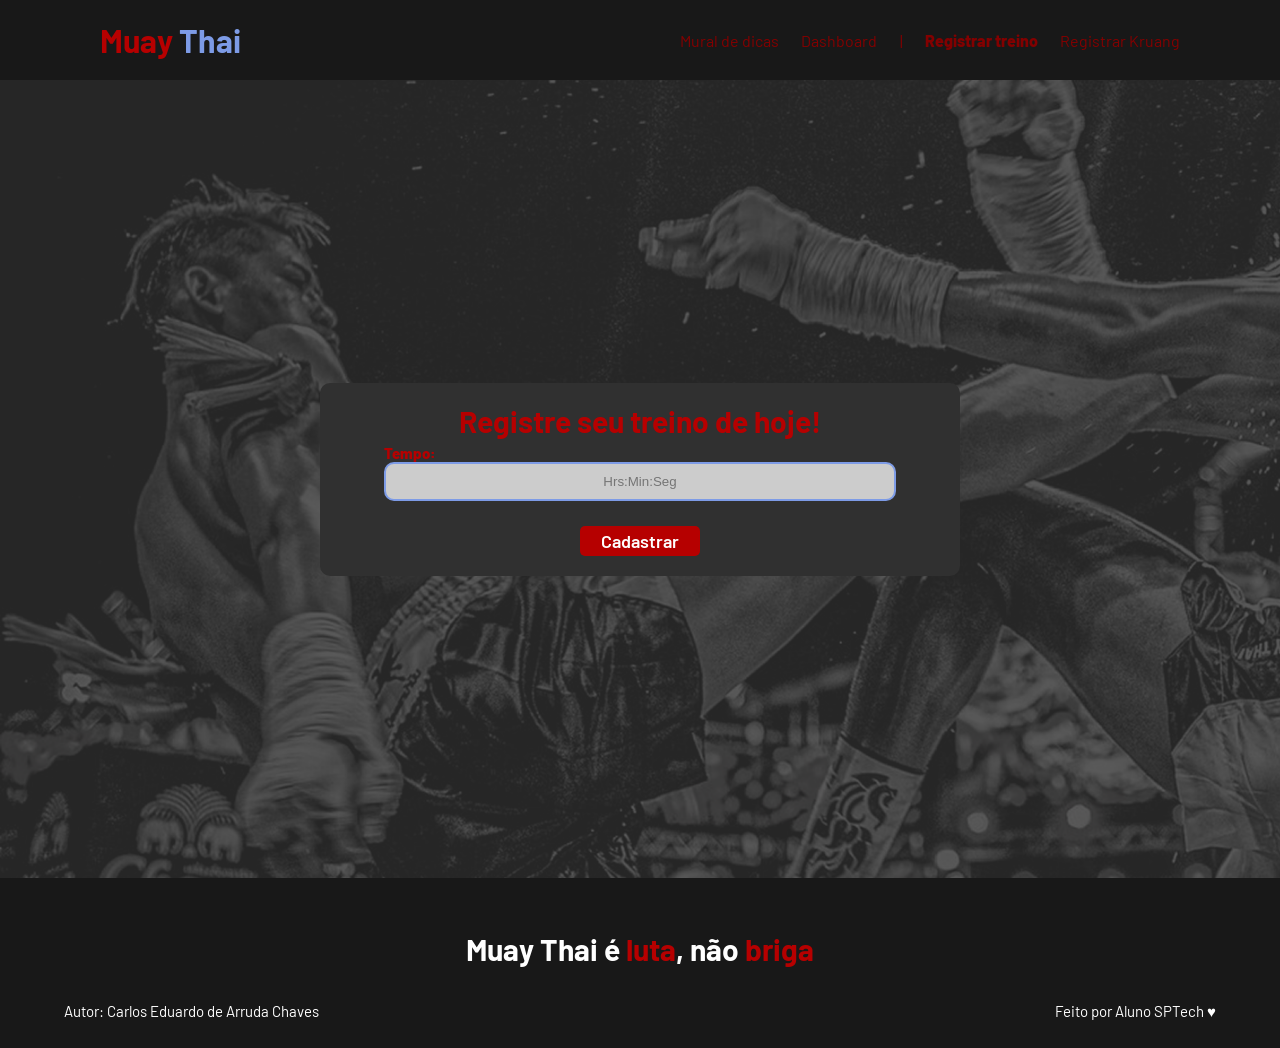
<file: public/dashboard/cards.html>
<!DOCTYPE html>
<html lang="pt-br">

<head>
  <meta charset="UTF-8" />
  <meta http-equiv="X-UA-Compatible" content="IE=edge" />
  <meta name="viewport" content="width=device-width, initial-scale=1.0" />

  <title>Muay Thai | Registro de treino</title>

  <script src="./../js/sessao.js"></script>

  <link rel="stylesheet" href="./../css/dashboards.css">
  <link rel="stylesheet" href="./../css/estilo.css" />
  <link rel="shortcut icon" href="../assets/icon/muaythai_valores.png" type="image/x-icon">
  <link rel="preconnect" href="https://fonts.gstatic.com" />
</head>

<body>
  <!--header inicio-->
  <div class="header">
    <div class="container">
      <h1 class="titulo">Muay <span style="color: #7D9BE6;">Thai</span></h1>
      <ul class="navbar" style="width: 500px;">
        <li>
          <a href="mural.html">Mural de dicas</a>
        </li>
        <li>
          <a href="dashboard.html">Dashboard</a>
        </li>
        <li>|</li>
        <li class="agora">
          <a href="#">Registrar treino</a>
        </li>
        <li>
          <a href="cadastro_graduacao.html">Registrar Kruang</a>
        </li> 
      </ul>
    </div>
  </div>
  <!--header fim-->

  <div class="login">
    <div class="alerta_erro">
      <div class="card_erro" id="cardErro">
        <span id="mensagem_erro"></span>
      </div>
    </div>
    <div class="container">
      <div class="card card-cadastro">
        <h2>Registre seu treino de hoje!</h2>
        <div class="formulario">
          <!--
                         Para inserir mais um campo, copie uma das inputs abaixo.
                         Assim que inserir vá para o script abaixo.
                     -->
          <!--
          <div class="campo">
            <span>Código de ativação:</span>
            <input id="codigo_input" type="text" placeholder="Insira aqui seu código" />
          </div>
          -->
          <div class="campo">
            <span>Tempo:</span>
                <input type="text" id="id_tempo" placeholder="Hrs:Min:Seg">
          </div>
          <button class="botao" onclick="registrar_treino()">Cadastrar</button>
        </div>
        <div id="div_aguardar" class="loading-div">
          <img src="./../assets/circle-loading.gif" id="loading-gif" />
        </div>

        <div id="div_erros_login"></div>
      </div>
    </div>
  </div>

  <!--footer inicio-->
  <div class="footer">
    <div class="container">
      <!-- <span>Autor: Carlos Eduardo de Arruda Chaves</span> -->
      <h1>Muay Thai é <span style="color: #B60000;">luta</span>, não <span style="color: #B60000;">briga</span></h1>
      <!--<span>Aluno SPTech &hearts;</span> -->
    </div>
    <p style="display: flex; justify-content: space-between; width: 90%;">
      <span>Autor: Carlos Eduardo de Arruda Chaves</span>
      <span>Feito por Aluno SPTech &hearts;</span>
    </p>
  </div>
  <!--footer fim-->
</body>

</html>

<script>
  emailVar = sessionStorage.EMAIL_USUARIO
  idVar = sessionStorage.ID_USUARIO;
  console.log(emailVar);
  // Array para armazenar empresas cadastradas para validação de código de ativação 
  // let listaEmpresasCadastradas = [];

  function registrar_treino() {
    // aguardar();

    //Recupere o valor da nova input pelo nome do id
    // Agora vá para o método fetch logo abaixo
    var tempoVar = id_tempo.value
    // var confirmacaoSenhaVar = confirmacao_senha_input.value;
    // var codigoVar = codigo_input.value;
    // var idEmpresaVincular

    // Verificando se há algum campo em branco
    if (
      tempoVar == "" 
      // confirmacaoSenhaVar == "" ||
      // codigoVar == ""
    ) {
      cardErro.style.display = "block";
      mensagem_erro.innerHTML =
        "(Insira o registro)";

      finalizarAguardar();
      return false;
      // } else if (senhaVar != confirmacaoSenhaVar) {
      //   cardErro.style.display = "block";
      //   mensagem_erro.innerHTML =
      //     "(Confirmação de senha incorreta)";

      //   finalizarAguardar();
      //   return false;
      // } else if (!emailVar.includes("@")) {
      //   cardErro.style.display = "block";
      //   mensagem_erro.innerHTML =
      //     "(Email inválido)";

      //   finalizarAguardar();
      //   return false;
      // 
    } else if(Number(tempoVar.split(':')[0]) > 24){
      console.log(Number(tempoVar.split(':')[0]));
      
      cardErro.style.display = "block";
      mensagem_erro.innerHTML = "(Verifique o tempo de treino)";
      finalizarAguardar();
      return false;
    } else {
      setInterval(sumirMensagem, 5000);
    }

    // Verificando se o código de ativação é de alguma empresa cadastrada
    /*
    for (let i = 0; i < listaEmpresasCadastradas.length; i++) {
      if (listaEmpresasCadastradas[i].codigo_ativacao == codigoVar) {
        idEmpresaVincular = listaEmpresasCadastradas[i].id
        console.log("Código de ativação válido.");
        break;
      } else {
        cardErro.style.display = "block";
        mensagem_erro.innerHTML = "(Mensagem de erro para código inválido)";
        finalizarAguardar();
      }
    }
    */

    // Enviando o valor da nova input
    fetch("/tempo/cadastrar", {
      method: "POST",
      headers: {
        "Content-Type": "application/json",
      },
      body: JSON.stringify({
        // crie um atributo que recebe o valor recuperado aqui
        // Agora vá para o arquivo routes/usuario.js
        tempoServer: tempoVar,
        emailServer: emailVar,
        idServer: idVar// ,
        // idEmpresaVincularServer: idEmpresaVincular
      }),
    })
      .then(function (resposta) {
        console.log("resposta: ", resposta);

        if (resposta.ok) {
          cardErro.style.display = "block";

          mensagem_erro.innerHTML =
            "Informações registradas com sucesso!";

          setTimeout(() => {
            window.location = "dashboard.html";
          }, "2000");

          limparFormulario();
          finalizarAguardar();
        } else {
          cardErro.style.display = "block"
          mensagem_erro.innerHTML = "(Insira o valor como HH:MM:SS)";
          finalizarAguardar();
          return false;
          throw "Houve um erro ao tentar realizar o cadastro!";
        }
      })
      .catch(function (resposta) {
        console.log(`#ERRO: ${resposta}`);
        finalizarAguardar();
      });


    return false;
  }

  // Listando empresas cadastradas 
  /*
  function listar() {
    fetch("/empresas/listar", {
      method: "GET",
    })
      .then(function (resposta) {
        resposta.json().then((empresas) => {
          empresas.forEach((empresa) => {
            listaEmpresasCadastradas.push(empresa);

            console.log("listaEmpresasCadastradas")
            console.log(listaEmpresasCadastradas[0].codigo_ativacao)
          });
        });
      })
      .catch(function (resposta) {
        console.log(`#ERRO: ${resposta}`);
      });
  }
      */

  function sumirMensagem() {
    cardErro.style.display = "none";
  }
</script>
</file>
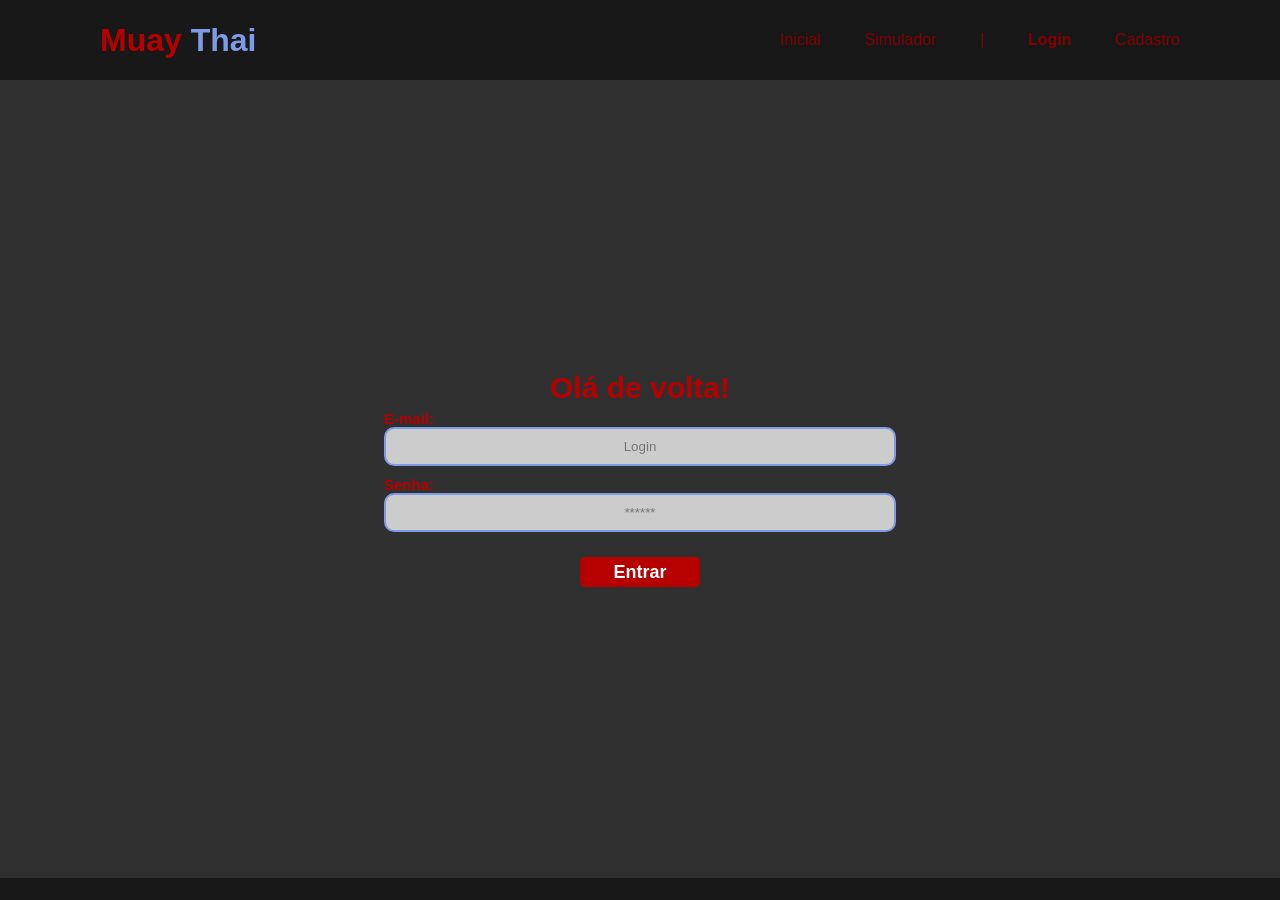
<file: public/dashboard/edicao-aviso.html>
<!DOCTYPE html>
<html lang="pt-br">

<head>
    <link rel="shortcut icon" href="../assets/icon/muaythai_valores.png" type="image/x-icon">
    <meta charset="UTF-8">
    <meta http-equiv="X-UA-Compatible" content="IE=edge">
    <meta name="viewport" content="width=device-width, initial-scale=1.0">
    <title>Muay Thai | edição de dicas</title>


    <link rel="stylesheet" href="./../css/dashboards.css">
    <link rel="stylesheet" href="./../css/estilo.css" />
    <script src="../js/sessao.js"></script>

    <link rel="preconnect" href="https://fonts.gstatic.com">
    <link
        href="https://fonts.googleapis.com/css2?family=Exo+2:ital,wght@0,100;0,200;0,300;0,400;0,500;0,600;0,700;0,800;0,900;1,100;1,200;1,300;1,400;1,500;1,600;1,700;1,800;1,900&display=swap"
        rel="stylesheet">
</head>

<body onload="validarSessaoMural(), listarInfosDeUm()" style="background-color: #161618;">
    <!-- <body onload="validarSessao()"> -->

    <div class="janela">


        <div class="header-left">

            <h1><span style="color: #B60000;">Muay</span> <span style="color: #7D9BE6;">Thai</span></h1>

            <div class="hello">
                <h3 style=" font-weight: bold;">Olá, <span id="verificar_mestre"></span> <span id="b_usuario"
                        style="color:#ffffff;">usuário</span>!</h3>
            </div>
            <div class="hello">
                <h4 style=" font-weight: bold;">KRUANG: <span id="b_kruang" style="color:#ffffff;">Não cadastrado</span>
                </h4>
            </div>
            <div class="hello">
                <h4 style=" font-weight: bold;">EQUIPE: <span id="b_equipe"
                        style="color:#ffffff; font-weight: bold;">Não cadastrada</span></h4>
            </div>

            <div class="btn-nav-white">
                <a href="registro_treino.html">
                    <h3>Registrar treino</h3>
                </a>
            </div>

            <div class="btn-nav-white">
                <a href="./dashboard.html">
                    <h3>Dashboard</h3>
                </a>
            </div>

            <div class="btn-nav-white">
                <a href="./mural.html">
                    <h3>Mural de Dicas</h3>
                </a>
            </div>

            <div class="btn-nav-white">
                <a href="./cadastro_graduacao.html">
                    <h3>Registrar Kruang/Equipe</h3>
                </a>
            </div>

            <div class="btn-logout" onclick="limparSessao()">
                <h3>Sair</h3>
            </div>

        </div>

        <div class="dash-right">

            <div class="avisos">
                <div class="container">
                    <h1>Editar um aviso</h1>
                    <div class="div-form">
                        <label>
                            ID:
                            <br>
                            <input id="input_id" maxlength="100" type="text" style="color: rgb(196, 196, 196)" disabled>
                        </label>
                        <label>
                            Autor:
                            <br>
                            <input id="input_nome" maxlength="100" type="text" style="color: rgb(196, 196, 196)"
                                disabled>
                        </label>
                        <label>
                            Título:
                            <br>
                            <input id="input_titulo" maxlength="100" type="text" style="color: rgb(196, 196, 196)"
                                disabled>
                        </label>
                        <br>
                        <label>
                            Descrição (máximo de 250 caracteres):
                            <br>
                            <textarea id="textarea_descricao" maxlength="250" rows="5"></textarea>
                        </label>
                        <br>
                        <button onclick="editar()">Editar</button>
                    </div>

                </div>
            </div>
        </div>
    </div>
</body>

</html>

<script>
    id = sessionStorage.ID_USUARIO
    console.log(id);
    if (id <= 12) verificar_mestre.innerHTML = `Mestre`

    b_kruang.innerHTML = sessionStorage.KRUANG_USUARIO;
    b_equipe.innerHTML = sessionStorage.EQUIPE_USUARIO;

    function listarInfosDeUm() {
        console.log("Criar função de trazer informações de post escolhido");
    }

    function editar() {
        fetch(`/avisos/editar/${sessionStorage.getItem("ID_POSTAGEM_EDITANDO")}`, {
            method: "PUT",
            headers: {
                "Content-Type": "application/json"
            },
            body: JSON.stringify({
                descricao: textarea_descricao.value
            })
        }).then(function (resposta) {

            if (resposta.ok) {
                window.alert("Post atualizado com sucesso pelo usuario de email: " + sessionStorage.getItem("EMAIL_USUARIO") + "!");
                window.location = "/dashboard/mural.html"
            } else if (resposta.status == 404) {
                window.alert("Deu 404!");
            } else {
                throw ("Houve um erro ao tentar realizar a postagem! Código da resposta: " + resposta.status);
            }
        }).catch(function (resposta) {
            console.log(`#ERRO: ${resposta}`);
        });
    }

</script>
</file>
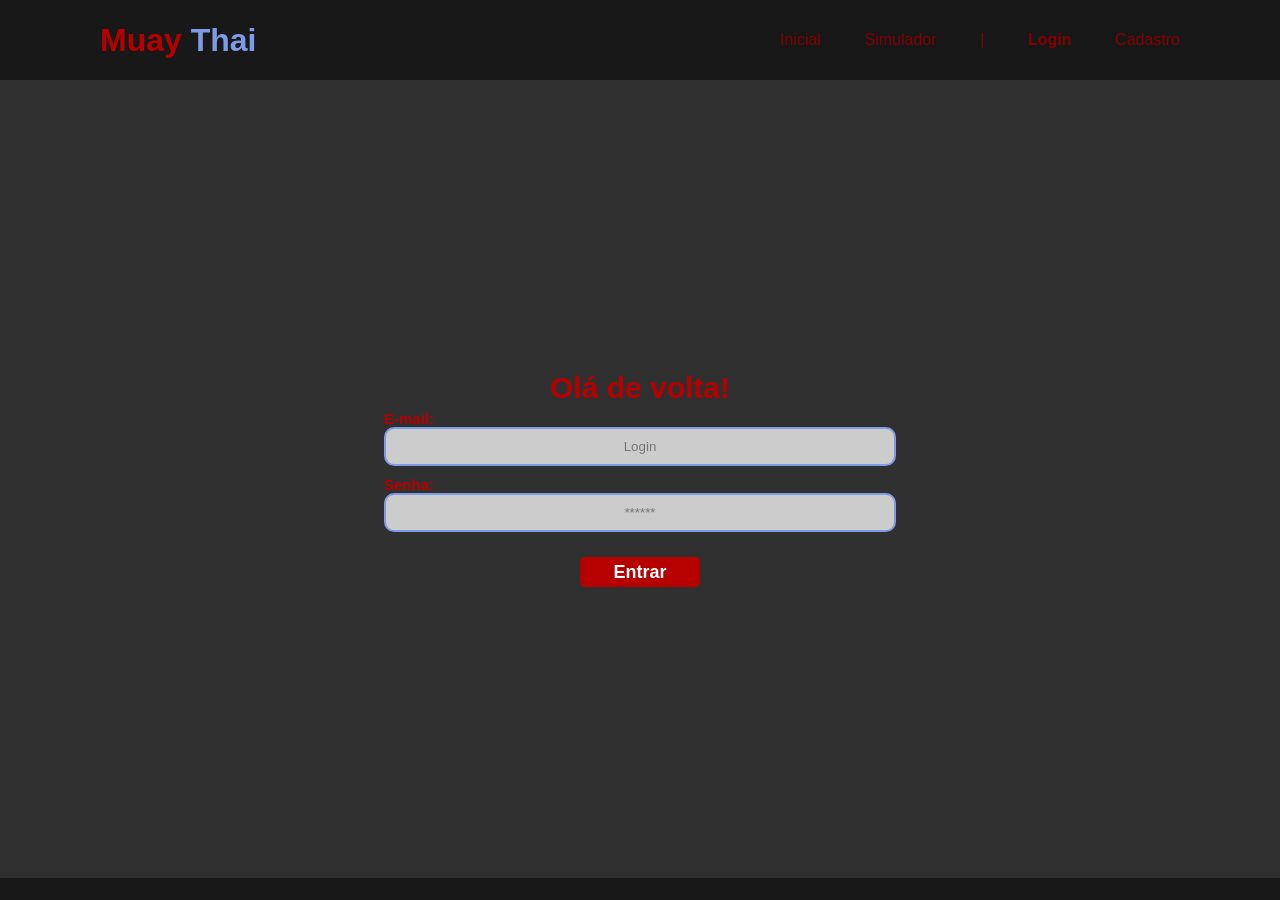
<file: public/dashboard/mural.html>
<!DOCTYPE html>
<html lang="pt-br">

<head>
    <link rel="shortcut icon" href="../assets/icon/muaythai_valores.png" type="image/x-icon">
    <meta charset="UTF-8">
    <meta http-equiv="X-UA-Compatible" content="IE=edge">
    <meta name="viewport" content="width=device-width, initial-scale=1.0">
    <title>Muay Thai | Dicas</title>

    <link rel="stylesheet" href="./../css/dashboards.css">
    <link rel="stylesheet" href="./../css/estilo.css" />
    <script src="../js/sessao.js"></script>
    <script src="./../js/alerta.js"></script>

    <link rel="preconnect" href="https://fonts.gstatic.com">
    <link
        href="https://fonts.googleapis.com/css2?family=Exo+2:ital,wght@0,100;0,200;0,300;0,400;0,500;0,600;0,700;0,800;0,900;1,100;1,200;1,300;1,400;1,500;1,600;1,700;1,800;1,900&display=swap"
        rel="stylesheet">
</head>

<body onload="validarSessaoMural(), atualizarFeed()" style="background-color: #161618;">

    <div class="janela">


        <div class="header-left">

            <h1><span style="color: #B60000;">Muay</span> <span style="color: #7D9BE6;">Thai</span></h1>

            <div class="hello">
                <h3 style=" font-weight: bold;">Olá, <span id="verificar_mestre"></span> <span id="b_usuario"
                        style="color:#ffffff;">usuário</span>!</h3>
            </div>
            <div class="hello">
                <h4 style=" font-weight: bold;">KRUANG: <span id="b_kruang" style="color:#ffffff;">Não cadastrado</span>
                </h4>
            </div>
            <div class="hello">
                <h4 style=" font-weight: bold;">EQUIPE: <span id="b_equipe"
                        style="color:#ffffff; font-weight: bold;">Não cadastrada</span></h4>
            </div>

            <div class="btn-nav-white">
                <a href="registro_treino.html">
                    <h3>Registrar treino</h3>
                </a>
            </div>

            <div class="btn-nav-white">
                <a href="./dashboard.html">
                    <h3>DashBoard</h3>
                </a>
            </div>

            <div class="btn-nav">
                <h3>Mural de Dicas</h3>
            </div>

            <div class="btn-nav-white">
                <a href="./cadastro_graduacao.html">
                    <h3>Registrar Kruang/Equipe</h3>
                </a>
            </div>

            <div class="btn-logout" onclick="limparSessao()">
                <h3>Sair</h3>
            </div>

        </div>

        <div class="dash-right">


            <div class="avisos">
                <div id="alerta">
                </div>
                <div class="container">
                    <h1>Publicar uma Dica</h1>
                    <div class="div-form">
                        <form id="form_postagem" method="post" onsubmit="return publicar()">
                            <label>
                                Título:
                                <br>
                                <input name="titulo" id="titulo" maxlength="100" type="text" style="border: 2px solid #B60000;">
                            </label>
                            <br>
                            <br>
                            <label>
                                Descrição (máximo de 250 caracteres):
                                <br>
                                <textarea name="descricao" id="textarea_descricao" maxlength="250" rows="5"></textarea>
                            </label>
                            <br>
                            <br>
                            <button>Enviar</button>
                        </form>
                    </div>
                    <h1>Mural de Dicas</h1>
                    <div class="div-results">
                        <div id="feed_container" class="feed-container">
                        </div>
                    </div>
                </div>
            </div>
        </div>
    </div>




</body>

</html>

<script>
    id = sessionStorage.ID_USUARIO
    console.log(id);
    if (id <= 12) verificar_mestre.innerHTML = `Mestre`

    b_kruang.innerHTML = sessionStorage.KRUANG_USUARIO;
    b_usuario.innerHTML = sessionStorage.NOME_USUARIO;
    b_equipe.innerHTML = sessionStorage.EQUIPE_USUARIO;

    function limparFormulario() {
        document.getElementById("form_postagem").reset();
    }

    function publicar() {
        var idUsuario = sessionStorage.ID_USUARIO;

        var corpo = {
            titulo: form_postagem.titulo.value,
            descricao: form_postagem.descricao.value
        }

        fetch(`/avisos/publicar/${idUsuario}`, {
            method: "post",
            headers: {
                "Content-Type": "application/json"
            },
            body: JSON.stringify(corpo)
        }).then(function (resposta) {

            console.log("resposta: ", resposta);

            if (resposta.ok) {
                window.alert("Dica registrada com sucesso pelo usuario de ID: " + idUsuario + "!");
                window.location = "/dashboard/mural.html";
                limparFormulario();
                finalizarAguardar();
            } else if (resposta.status == 404) {
                window.alert("Deu 404!");
            } else {
                throw ("Houve um erro ao tentar realizar a postagem! Código da resposta: " + resposta.status);
            }
        }).catch(function (resposta) {
            console.log(`#ERRO: ${resposta}`);
            finalizarAguardar();
        });

        return false;

    }

    function editar(idAviso) {
        sessionStorage.ID_POSTAGEM_EDITANDO = idAviso;
        console.log("cliquei em editar - " + idAviso);
        window.alert("Você será redirecionado à página de edição de dicas de id número: " + idAviso);
        window.location = "/dashboard/edicao-aviso.html"

    }

    function deletar(idAviso) {
        console.log("Criar função de apagar post escolhido - ID" + idAviso);
        fetch(`/avisos/deletar/${idAviso}`, {
            method: "DELETE",
            headers: {
                "Content-Type": "application/json"
            }
        }).then(function (resposta) {

            if (resposta.ok) {
                window.alert("Post deletado com sucesso pelo usuario de email: " + sessionStorage.getItem("EMAIL_USUARIO") + "!");
                window.location = "/dashboard/mural.html"
            } else if (resposta.status == 404) {
                window.alert("Deu 404!");
            } else {
                throw ("Houve um erro ao tentar realizar a postagem! Código da resposta: " + resposta.status);
            }
        }).catch(function (resposta) {
            console.log(`#ERRO: ${resposta}`);
        });
    }

    function atualizarFeed() {
        fetch("/avisos/listar").then(function (resposta) {
            if (resposta.ok) {
                if (resposta.status == 204) {
                    var feed = document.getElementById("feed_container");
                    var mensagem = document.createElement("span");
                    mensagem.innerHTML = "Nenhum resultado encontrado."
                    feed.appendChild(mensagem);
                    throw "Nenhum resultado encontrado!!";
                }

                resposta.json().then(function (resposta) {
                    console.log("Dados recebidos: ", JSON.stringify(resposta));

                    var feed = document.getElementById("feed_container");
                    feed.innerHTML = "";
                    for (let i = 0; i < resposta.length; i++) {
                        var publicacao = resposta[i];

                        // criando e manipulando elementos do HTML via JavaScript
                        var divPublicacao = document.createElement("div");
                        var spanID = document.createElement("span");
                        var spanTitulo = document.createElement("span");
                        var spanNome = document.createElement("span");
                        var divDescricao = document.createElement("div");
                        var divButtons = document.createElement("div");
                        var btnEditar = document.createElement("button");
                        var btnDeletar = document.createElement("button");


                        spanID.innerHTML = "ID: <b>" + publicacao.idAviso + "</b>";
                        spanTitulo.innerHTML = "Título: <b>" + publicacao.titulo + "</b>";
                        spanNome.innerHTML = "Autor: <b>" + publicacao.nome + "</b>";
                        divDescricao.innerHTML = "Descrição: <b>" + publicacao.descricao + "</b>";
                        btnEditar.innerHTML = "Editar";
                        btnDeletar.innerHTML = "Deletar";

                        divPublicacao.className = "publicacao";
                        spanTitulo.id = "inputNumero" + publicacao.idAviso;
                        spanNome.className = "publicacao-nome";
                        spanTitulo.className = "publicacao-titulo";
                        divDescricao.className = "publicacao-descricao";

                        divButtons.className = "div-buttons"

                        btnEditar.className = "publicacao-btn-editar"
                        btnEditar.id = "btnEditar" + publicacao.idAviso;
                        btnEditar.setAttribute("onclick", `editar(${publicacao.idAviso})`);

                        btnDeletar.className = "publicacao-btn-editar"
                        btnDeletar.id = "btnDeletar" + publicacao.idAviso;
                        btnDeletar.setAttribute("onclick", `deletar(${publicacao.idAviso})`);

                        // divPublicacao.appendChild(spanID);
                        divPublicacao.appendChild(spanNome);
                        divPublicacao.appendChild(spanTitulo);
                        divPublicacao.appendChild(divDescricao);
                        divPublicacao.appendChild(divButtons);
                        divButtons.appendChild(btnEditar);
                        divButtons.appendChild(btnDeletar);
                        feed.appendChild(divPublicacao);
                    }

                    finalizarAguardar();
                });
            } else {
                throw ('Houve um erro na API!');
            }
        }).catch(function (resposta) {
            console.error(resposta);
            finalizarAguardar();
        });
    }

</script>
</file>
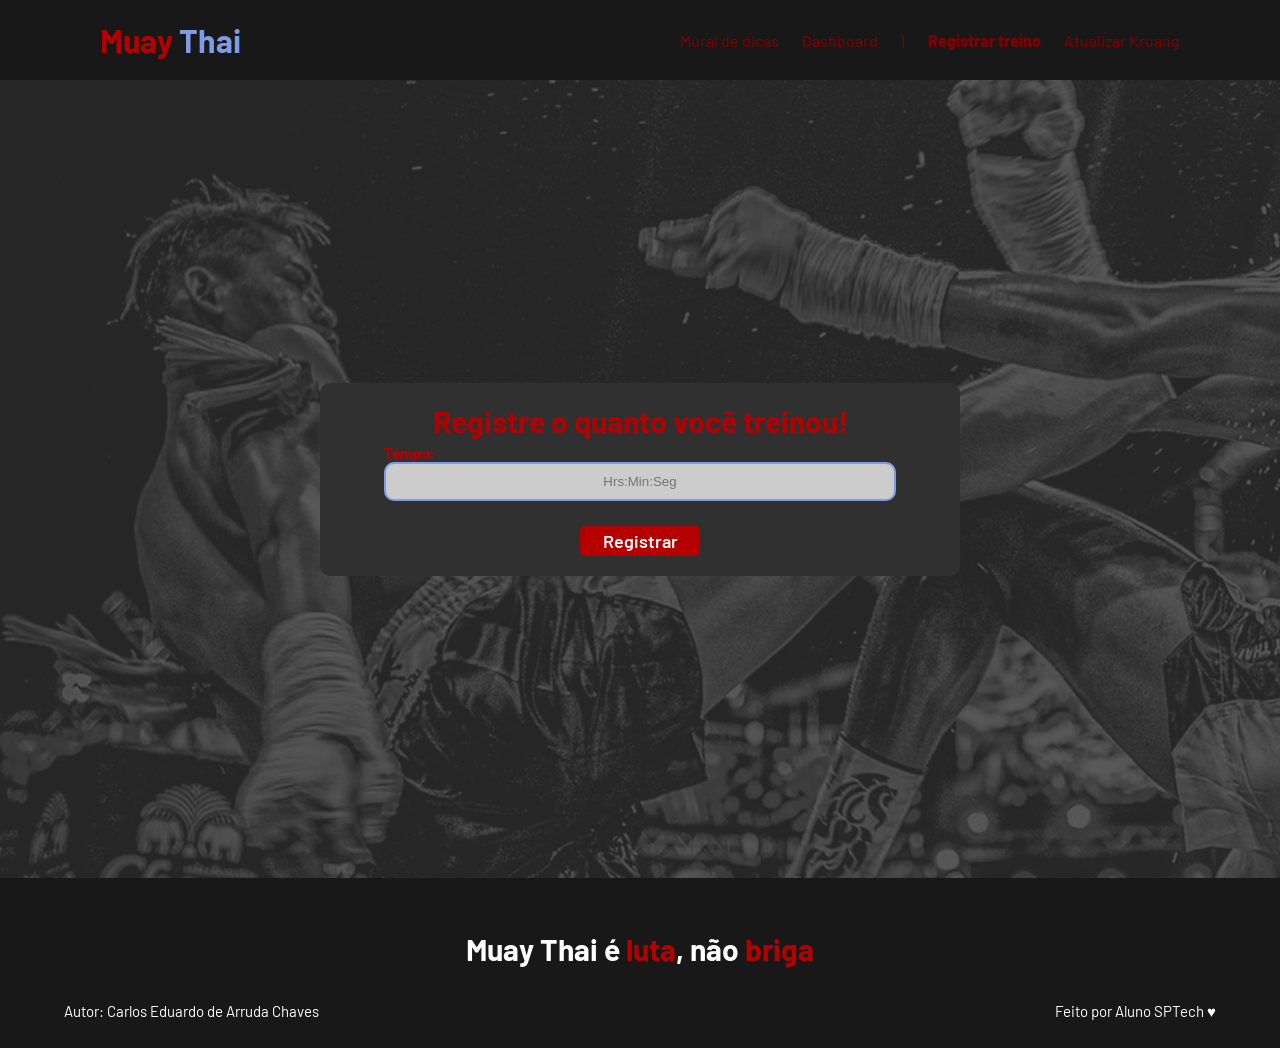
<file: public/dashboard/registro_treino.html>
<!DOCTYPE html>
<html lang="pt-br">

<head>
  <meta charset="UTF-8" />
  <meta http-equiv="X-UA-Compatible" content="IE=edge" />
  <meta name="viewport" content="width=device-width, initial-scale=1.0" />

  <title>Muay Thai | Registro de treino</title>

  <script src="./../js/sessao.js"></script>

  <link rel="stylesheet" href="./../css/dashboards.css">
  <link rel="stylesheet" href="./../css/estilo.css" />
  <link rel="shortcut icon" href="../assets/icon/muaythai_valores.png" type="image/x-icon">
  <link rel="preconnect" href="https://fonts.gstatic.com" />
</head>

<body>
  <!--header inicio-->
  <div class="header">
    <div class="container">
      <h1 class="titulo">Muay <span style="color: #7D9BE6;">Thai</span></h1>
      <ul class="navbar" style="width: 500px;">
        <li>
          <a href="mural.html">Mural de dicas</a>
        </li>
        <li>
          <a href="dashboard.html">Dashboard</a>
        </li>
        <li>|</li>
        <li class="agora">
          <a href="#">Registrar treino</a>
        </li>
        <li>
          <a href="cadastro_graduacao.html">Atualizar Kruang</a>
        </li> 
      </ul>
    </div>
  </div>
  <!--header fim-->

  <div class="login">
    <div class="alerta_erro">
      <div class="card_erro" id="cardErro">
        <span id="mensagem_erro"></span>
      </div>
    </div>
    <div class="container">
      <div class="card card-cadastro">
        <h2>Registre o quanto você treinou!</h2>
        <div class="formulario">
          <!--
                         Para inserir mais um campo, copie uma das inputs abaixo.
                         Assim que inserir vá para o script abaixo.
                     -->
          <!--
          <div class="campo">
            <span>Código de ativação:</span>
            <input id="codigo_input" type="text" placeholder="Insira aqui seu código" />
          </div>
          -->
          <div class="campo">
            <span>Tempo:</span>
                <input type="text" id="id_tempo" placeholder="Hrs:Min:Seg">
          </div>
          <button class="botao" onclick="registrar_treino()">Registrar</button>
        </div>
        <div id="div_aguardar" class="loading-div">
          <img src="./../assets/circle-loading.gif" id="loading-gif" />
        </div>

        <div id="div_erros_login"></div>
      </div>
    </div>
  </div>

  <!--footer inicio-->
  <div class="footer">
    <div class="container">
      <!-- <span>Autor: Carlos Eduardo de Arruda Chaves</span> -->
      <h1>Muay Thai é <span style="color: #B60000;">luta</span>, não <span style="color: #B60000;">briga</span></h1>
      <!--<span>Aluno SPTech &hearts;</span> -->
    </div>
    <p style="display: flex; justify-content: space-between; width: 90%;">
      <span>Autor: Carlos Eduardo de Arruda Chaves</span>
      <span>Feito por Aluno SPTech &hearts;</span>
    </p>
  </div>
  <!--footer fim-->
</body>

</html>

<script>
  emailVar = sessionStorage.EMAIL_USUARIO
  idVar = sessionStorage.ID_USUARIO;
  console.log(emailVar);
  // Array para armazenar empresas cadastradas para validação de código de ativação 
  // let listaEmpresasCadastradas = [];

  function registrar_treino() {
    // aguardar();

    //Recupere o valor da nova input pelo nome do id
    // Agora vá para o método fetch logo abaixo
    var tempoVar = id_tempo.value
    // var confirmacaoSenhaVar = confirmacao_senha_input.value;
    // var codigoVar = codigo_input.value;
    // var idEmpresaVincular

    // Verificando se há algum campo em branco
    if (
      tempoVar == "" 
      // confirmacaoSenhaVar == "" ||
      // codigoVar == ""
    ) {
      cardErro.style.display = "block";
      mensagem_erro.innerHTML =
        "(Insira o registro)";

      finalizarAguardar();
      return false;
      // } else if (senhaVar != confirmacaoSenhaVar) {
      //   cardErro.style.display = "block";
      //   mensagem_erro.innerHTML =
      //     "(Confirmação de senha incorreta)";

      //   finalizarAguardar();
      //   return false;
      // } else if (!emailVar.includes("@")) {
      //   cardErro.style.display = "block";
      //   mensagem_erro.innerHTML =
      //     "(Email inválido)";

      //   finalizarAguardar();
      //   return false;
      // 
    } else if(Number(tempoVar.split(':')[0]) > 24){
      console.log(Number(tempoVar.split(':')[0]));
      
      cardErro.style.display = "block";
      mensagem_erro.innerHTML = "(Verifique o tempo de treino)";
      finalizarAguardar();
      return false;
    } else {
      setInterval(sumirMensagem, 5000);
    }

    // Verificando se o código de ativação é de alguma empresa cadastrada
    /*
    for (let i = 0; i < listaEmpresasCadastradas.length; i++) {
      if (listaEmpresasCadastradas[i].codigo_ativacao == codigoVar) {
        idEmpresaVincular = listaEmpresasCadastradas[i].id
        console.log("Código de ativação válido.");
        break;
      } else {
        cardErro.style.display = "block";
        mensagem_erro.innerHTML = "(Mensagem de erro para código inválido)";
        finalizarAguardar();
      }
    }
    */

    // Enviando o valor da nova input
    fetch("/tempo/cadastrar", {
      method: "POST",
      headers: {
        "Content-Type": "application/json",
      },
      body: JSON.stringify({
        // crie um atributo que recebe o valor recuperado aqui
        // Agora vá para o arquivo routes/usuario.js
        tempoServer: tempoVar,
        emailServer: emailVar,
        idServer: idVar// ,
        // idEmpresaVincularServer: idEmpresaVincular
      }),
    })
      .then(function (resposta) {
        console.log("resposta: ", resposta);

        if (resposta.ok) {
          cardErro.style.display = "block";

          mensagem_erro.innerHTML =
            "Informações registradas com sucesso!";

          setTimeout(() => {
            window.location = "dashboard.html";
          }, "2000");

          limparFormulario();
          finalizarAguardar();
        } else {
          cardErro.style.display = "block"
          mensagem_erro.innerHTML = "(Insira o valor como HH:MM:SS)";
          finalizarAguardar();
          return false;
          throw "Houve um erro ao tentar realizar o cadastro!";
        }
      })
      .catch(function (resposta) {
        console.log(`#ERRO: ${resposta}`);
        finalizarAguardar();
      });


    return false;
  }

  // Listando empresas cadastradas 
  /*
  function listar() {
    fetch("/empresas/listar", {
      method: "GET",
    })
      .then(function (resposta) {
        resposta.json().then((empresas) => {
          empresas.forEach((empresa) => {
            listaEmpresasCadastradas.push(empresa);

            console.log("listaEmpresasCadastradas")
            console.log(listaEmpresasCadastradas[0].codigo_ativacao)
          });
        });
      })
      .catch(function (resposta) {
        console.log(`#ERRO: ${resposta}`);
      });
  }
      */

  function sumirMensagem() {
    cardErro.style.display = "none";
  }
</script>
</file>
<file: public/css/estilo.css>
@import url('https://fonts.googleapis.com/css2?family=Barlow:ital,wght@0,100;0,200;0,300;0,400;0,500;0,600;0,700;0,800;0,900;1,100;1,200;1,300;1,400;1,500;1,600;1,700;1,800;1,900&display=swap');

body {
  margin: 0;
  padding: 0;
  font-family: 'Barlow', 'Segoe UI', 'Segoe UI', Tahoma, Geneva, Verdana, sans-serif;
  background-color: #303030;
}

:root {
  --tamanho-header: 80px;
  --tamanho-banner: calc(105vh - var(--tamanho-header) - var(--tamanho-footer) - 2px);
  --tamanho-simulador: calc(100vh - var(--tamanho-header) - var(--tamanho-footer) - 2px);
  --tamanho-login: calc(105vh - var(--tamanho-header) - var(--tamanho-footer) - 2px);
  --tamanho-footer: 65px;
}

.container {
  display: flex;
  width: 100%;
  margin: 0;
}

.header {
  height: var(--tamanho-header);
  background-color: #181818;
  padding-left: 100px;
  padding-right: 100px;
}

.header .container {
  justify-content: space-between;
  align-items: center;
  height: 100%;
}

.header a {
  text-decoration: none;
  color: #830000;
}

.agora {
  font-weight: 800;
}

.navbar {
  width: 400px;
  display: flex;
  align-items: center;
  justify-content: space-between;
  list-style: none;
  color: #830000;
}

.titulo {
  color: #B60000;
  width: fit-content;
  font-weight: bold;
}

.header h1 {
  margin: 0;
}

/* BANNER */

.banner {
  height: var(--tamanho-banner);
  color: white;
  background-image: url('../assets/imgs/MuayThaibanner.png');
  background-size: cover;
}

.banner .container {
  justify-content: center;
  align-items: center;
  height: 100%;
}

.banner .container p {
  width: 50%;
  margin: 0;
  padding: 0;
  font-size: 100px;
  font-weight: bold;
  text-align: center;
}

.banner .container span {
  font-weight: 800;
  color: #980000;
}

/* MISSÃO VISÃO VALORES */

.social {
  background-color: #414040;
  display: flex;
}

.social .container {
  justify-content: center;
  flex-direction: column;
}

  .boxes{
    display: flex;
    align-items: center;
    height: 350px;
  }

 .boxes img {
  height: 305px;
  padding-right: 80px;
  padding-left: 80px;
} 

.social .container .boxes {
  display: flex;
  justify-content: space-between;
  width: 100%;
  padding-top: 80px;
  padding-bottom: 80px;
}

 .social p {
  font-weight: bold;
} 

.box {
  display: flex;
  flex-direction: column;
  align-items: center;
  width: 100vh;
  color: white;
  padding-left: 80px;
}

.negrito_vermelho{
  color: #B60000;
}

.negrito_azul{
  color: #7D9BE6;
}

/* .social .container .boxes .box h1{
  padding-left: 80px;
} */

/* MINHA HISTÓRIA */

.minha_historia{
  background-color: #303030;
  text-align: center;
  color: white;
  padding-bottom: 50px;
  padding-top: 50px;
}

.texto_minha_historia{
  text-align: start;
  padding-left: 50px;
  padding-right: 100px;
  font-size: 20px;
  font-weight: bold;
}

.graduacao{
  padding-top: 50px;
  text-align: start;
  padding-left: 200px;
  padding-right: 200px;
  font-size: 20px;
  font-weight: bold;
}

.graduados{
  padding-top: 50px;
  text-align: start;
  padding-left: 280px;
  padding-right: 200px;
  font-size: 20px;
  font-weight: bold;
}

.texto_e_imagem_historia{
  display: flex;
  align-items: center;
}

/* FOOTER */

.footer {
  background-color: #181818;
  height: 150px;
  color: #fff;
  display: flex;
  font-size: 15px;
  align-items: center;
  justify-content: center;
  flex-direction: column;
  padding-top: 20px;
}

.footer .container {
  justify-content: center;
  text-align: center;
  align-items: end;
}

/* .footer .container .version {
  font-size: 12px;
} */

/* LOGIN */

.login {
  height: var(--tamanho-login);
  background-image: url('../assets/imgs/MuayThaibanner.png');
  background-size: cover;
}

.login .container {
  justify-content: center;
  align-items: center;
  height: 100%;
}

.card {
  width: 50%;
  background-color: #303030;
  border-radius: 10px;
  display: flex;
  align-items: center;
  justify-content: space-evenly;
  color: #B60000;
  flex-direction: column;
  height: fit-content;
  padding: 20px 0;
}

.card h2 {
  margin: 0;
  font-size: 30px;
}

.formulario {
  display: flex;
  height: 90%;
  width: 80%;
  justify-content: space-around;
  flex-direction: column;
}

.formulario span {
  font-size: 15px;
  font-weight: 800;
}

.formulario input {
  border: 2px solid #7D9BE6;
  text-align: center;
  border-radius: 10px;
  margin: 0;
  background-color: #ccc;
}

.formulario select {
  border: 2px solid #7D9BE6;
  background-color: white;
  color: gray;
  height: 36px;
  text-align: center;
  border-radius: 10px;
  margin: 0;
}

.campo {
  display: flex;
  flex-direction: column;
  justify-content: start;
  padding: 5px 0;
}

.botao {
  cursor: pointer;
  font-family: "Barlow", sans-serif;
  border: 0;
  border-radius: 5px;
  font-weight: 600;
  font-size: 18px;
  color: #fff;
  background-color: #B60000;
  width: 120px;
  height: 30px;
  align-self: center;
  margin-top: 20px;
}

.botao:hover{
 background-color: #6c0202;
 transform: scale(1.02);
}

.loading-div {
  width: 50px;
  display: none;
}

.loading-div img {
  height: 50px;
  width: 50px;
}

#div_erros_login {
  display: none
}

/* FORMULARIO */

.alerta_erro{
  display: flex;
  justify-content: flex-end;
}

.card_erro {
  display: none;
  background-color: #d3b8b8;
  color: black;
  width: 230px;
  position: fixed;
  border-radius: 20px;
  border: #B60000 3px solid;
  padding: 10px;
  margin-right: 10%;
}

.card_erro #mensagem_erro{
  font-weight: 500;
  font-size: 20px;
}

.formulario .tipo_campo {
  font-size: 20px;
  font-weight: 600 !important;
}

.formulario {
  display: flex;
  flex-direction: column;
}

input {
  margin-bottom: 10px;
  border: 2px solid #7D9BE6;
  padding: 10px;
  text-align: center;
  border-radius: 10px;
}

.btn {
  font-family: "Barlow", sans-serif;
  border: 0;
  border-radius: 5px;
  font-weight: 600;
  font-size: 18px;
  padding: 10px 15px;
  color: white;
  background-color: #B60000;
  width: 120px;
  align-self: center;
  margin-top: 5px;
}

.loading-div {
  width: 50px;
  margin: auto;
  display: none;
}

.loading-div img {
  height: 50px;
  width: 50px;
}

/* SIMULADOR */

.simulador {
  color: white;
}

.simulador .container {
  flex-direction: column; 
  height: var(--tamanho-simulador);
  background-image: url('../assets/imgs/ringue.png');
  background-repeat: no-repeat;
  background-position: center center;
  background-size: cover;
  background-attachment: fixed;
}

.simulador .quadrados{
  display: flex;
  flex-direction: row;
  justify-content: space-evenly;
  
}

.quadrado{
  width: 20%;
  background-color: #181818;
  border-radius: 5px;
  box-shadow: 0px 15px 10px 5px#181818;
}

.caixa_lutar{
  height: 40px; 
  width: 200px; 
  border-radius: 8px; 
  border-color: #7D9BE6; 
  background-color: #B60000; 
  color: rgb(207, 207, 207); 
  font-size: 20px;
}

.caixa_lutar:hover{
 background-color: #6c0202;
 transform: scale(1.02);
}

.container .quadrados p{
  font-size: 17px;
}

/* ALERTA */

#alerta {
  position: absolute;
  right: 0;
  bottom: 0;
}

.mensagem-alarme {
  background-color: white;
  border-radius: 5px;
  width: 300px;
  height: 80px;
  margin: 10px;
  padding: 10px 0;
  display: flex;
  justify-content: space-evenly;
  align-items: center;
}

.mensagem-alarme h3 {
  font-size: 14px;
  margin: 0;
}

.mensagem-alarme .informacao {
  width: 66%;
}

.alarme-sino {
  width: 48px;
  height: 48px;
  animation-name: bell;
  animation-duration: 4s;
  background-image: url('https://cdn-icons-png.flaticon.com/512/1157/1157000.png');
  background-size: cover;
  animation-iteration-count: infinite;
}

@keyframes bell {
  0%   {transform: rotate(25deg)}
  25%  {transform: rotate(-25deg)}
  50%  {transform: rotate(25deg)}
  75%  {transform: rotate(-25deg)}
  100% {transform: rotate(25deg)}
}
</file>
<file: web-data-viz/public/css/estilo.css>
@import url('https://fonts.googleapis.com/css2?family=Barlow:ital,wght@0,100;0,200;0,300;0,400;0,500;0,600;0,700;0,800;0,900;1,100;1,200;1,300;1,400;1,500;1,600;1,700;1,800;1,900&display=swap');

body {
  margin: 0;
  padding: 0;
  font-family: 'Barlow', 'Segoe UI', 'Segoe UI', Tahoma, Geneva, Verdana, sans-serif;
  background-color: #303030;
}

:root {
  --tamanho-header: 80px;
  --tamanho-banner: calc(105vh - var(--tamanho-header) - var(--tamanho-footer) - 2px);
  --tamanho-simulador: calc(100vh - var(--tamanho-header) - var(--tamanho-footer) - 2px);
  --tamanho-login: calc(105vh - var(--tamanho-header) - var(--tamanho-footer) - 2px);
  --tamanho-footer: 65px;
}

.container {
  display: flex;
  width: 100%;
  margin: 0;
}

.header {
  height: var(--tamanho-header);
  background-color: #181818;
  padding-left: 100px;
  padding-right: 100px;
}

.header .container {
  justify-content: space-between;
  align-items: center;
  height: 100%;
}

.header a {
  text-decoration: none;
  color: #830000;
}

.agora {
  font-weight: 800;
}

.navbar {
  width: 400px;
  display: flex;
  align-items: center;
  justify-content: space-between;
  list-style: none;
  color: #830000;
}

.titulo {
  color: #B60000;
  width: fit-content;
  font-weight: bold;
}

.header h1 {
  margin: 0;
}

/* BANNER */

.banner {
  height: var(--tamanho-banner);
  color: white;
  background-image: url('../assets/imgs/MuayThaibanner.png');
  background-size: cover;
}

.banner .container {
  justify-content: center;
  align-items: center;
  height: 100%;
}

.banner .container p {
  width: 50%;
  margin: 0;
  padding: 0;
  font-size: 100px;
  font-weight: bold;
  text-align: center;
}

.banner .container span {
  font-weight: 800;
  color: #980000;
}

/* MISSÃO VISÃO VALORES */

.social {
  background-color: #414040;
  display: flex;
}

.social .container {
  justify-content: center;
  flex-direction: column;
}

  .boxes{
    display: flex;
    align-items: center;
    height: 350px;
  }

 .boxes img {
  height: 305px;
  padding-right: 80px;
  padding-left: 80px;
} 

.social .container .boxes {
  display: flex;
  justify-content: space-between;
  width: 100%;
  padding-top: 80px;
  padding-bottom: 80px;
}

 .social p {
  font-weight: bold;
} 

.box {
  display: flex;
  flex-direction: column;
  align-items: center;
  width: 100vh;
  color: white;
  padding-left: 80px;
}

.negrito_vermelho{
  color: #B60000;
}

.negrito_azul{
  color: #7D9BE6;
}

/* .social .container .boxes .box h1{
  padding-left: 80px;
} */

/* MINHA HISTÓRIA */

.minha_historia{
  background-color: #303030;
  text-align: center;
  color: white;
  padding-bottom: 50px;
  padding-top: 50px;
}

.texto_minha_historia{
  text-align: start;
  padding-left: 50px;
  padding-right: 100px;
  font-size: 20px;
  font-weight: bold;
}

.graduacao{
  padding-top: 50px;
  text-align: start;
  padding-left: 200px;
  padding-right: 200px;
  font-size: 20px;
  font-weight: bold;
}

.graduados{
  padding-top: 50px;
  text-align: start;
  padding-left: 280px;
  padding-right: 200px;
  font-size: 20px;
  font-weight: bold;
}

.texto_e_imagem_historia{
  display: flex;
  align-items: center;
}

/* FOOTER */

.footer {
  background-color: #181818;
  height: 150px;
  color: #fff;
  display: flex;
  font-size: 15px;
  align-items: center;
  justify-content: center;
  flex-direction: column;
  padding-top: 20px;
}

.footer .container {
  justify-content: center;
  text-align: center;
  align-items: end;
}

/* .footer .container .version {
  font-size: 12px;
} */

/* LOGIN */

.login {
  height: var(--tamanho-login);
  background-image: url('../assets/imgs/MuayThaibanner.png');
  background-size: cover;
}

.login .container {
  justify-content: center;
  align-items: center;
  height: 100%;
}

.card {
  width: 50%;
  background-color: #303030;
  border-radius: 10px;
  display: flex;
  align-items: center;
  justify-content: space-evenly;
  color: #B60000;
  flex-direction: column;
  height: fit-content;
  padding: 20px 0;
}

.card h2 {
  margin: 0;
  font-size: 30px;
}

.formulario {
  display: flex;
  height: 90%;
  width: 80%;
  justify-content: space-around;
  flex-direction: column;
}

.formulario span {
  font-size: 15px;
  font-weight: 800;
}

.formulario input {
  border: 2px solid #7D9BE6;
  text-align: center;
  border-radius: 10px;
  margin: 0;
  background-color: #ccc;
}

.formulario select {
  border: 2px solid #32b9cd;
  background-color: white;
  color: gray;
  height: 36px;
  text-align: center;
  border-radius: 10px;
  margin: 0;
}

.campo {
  display: flex;
  flex-direction: column;
  justify-content: start;
  padding: 5px 0;
}

.botao {
  cursor: pointer;
  font-family: "Barlow", sans-serif;
  border: 0;
  border-radius: 5px;
  font-weight: 600;
  font-size: 18px;
  color: #fff;
  background-color: #B60000;
  width: 120px;
  height: 30px;
  align-self: center;
  margin-top: 20px;
}

.loading-div {
  width: 50px;
  display: none;
}

.loading-div img {
  height: 50px;
  width: 50px;
}

#div_erros_login {
  display: none
}

/* FORMULARIO */

.alerta_erro{
  display: flex;
  justify-content: flex-end;
}

.card_erro {
  display: none;
  background-color: #fff;
  color: black;
  width: 230px;
  position: fixed;
  border-radius: 4px;
  border: #ED145B 3px solid;
  padding: 10px;
  margin-right: 10%;
}

.card_erro #mensagem_erro{
  font-weight: 500;
  font-size: 20px;
}

.formulario .tipo_campo {
  font-size: 20px;
  font-weight: 600 !important;
}

.formulario {
  display: flex;
  flex-direction: column;
}

input {
  margin-bottom: 10px;
  border: 2px solid #32b9cd;
  padding: 10px;
  text-align: center;
  border-radius: 10px;
}

.btn {
  font-family: "Barlow", sans-serif;
  border: 0;
  border-radius: 5px;
  font-weight: 600;
  font-size: 18px;
  padding: 10px 15px;
  color: white;
  background-color: #ED145B;
  width: 120px;
  align-self: center;
  margin-top: 5px;
}

.loading-div {
  width: 50px;
  margin: auto;
  display: none;
}

.loading-div img {
  height: 50px;
  width: 50px;
}

/* SIMULADOR */

.simulador {
  color: white;
}

.simulador .container {
  flex-direction: column;
  overflow: scroll; 
  height: var(--tamanho-simulador);
}

/* ALERTA */

#alerta {
  position: absolute;
  right: 0;
  bottom: 0;
}

.mensagem-alarme {
  background-color: white;
  border-radius: 5px;
  width: 300px;
  height: 80px;
  margin: 10px;
  padding: 10px 0;
  display: flex;
  justify-content: space-evenly;
  align-items: center;
}

.mensagem-alarme h3 {
  font-size: 14px;
  margin: 0;
}

.mensagem-alarme .informacao {
  width: 66%;
}

.alarme-sino {
  width: 48px;
  height: 48px;
  animation-name: bell;
  animation-duration: 4s;
  background-image: url('https://cdn-icons-png.flaticon.com/512/1157/1157000.png');
  background-size: cover;
  animation-iteration-count: infinite;
}

@keyframes bell {
  0%   {transform: rotate(25deg)}
  25%  {transform: rotate(-25deg)}
  50%  {transform: rotate(25deg)}
  75%  {transform: rotate(-25deg)}
  100% {transform: rotate(25deg)}
}
</file>
<file: public/css/dashboards.css>
/* pagina mural */

@import url('https://fonts.googleapis.com/css2?family=Barlow:ital,wght@0,100;0,200;0,300;0,400;0,500;0,600;0,700;0,800;0,900;1,100;1,200;1,300;1,400;1,500;1,600;1,700;1,800;1,900&display=swap');

body {
  margin: 0;
  padding: 0;
  font-family: 'Barlow', 'Segoe UI', 'Segoe UI', Tahoma, Geneva, Verdana, sans-serif;
}

.label-captura {
  display: flex;
  justify-content: center;
}

.dash-right .avisos {
  width: 100%;
  color: rgb(216, 216, 216);
  font-family: 'Barlow', 'Segoe UI', 'Segoe UI', Tahoma, Geneva, Verdana, sans-serif;
}

.dash-right .avisos .container {
  display: flex;
  flex-direction: column;
  align-items: center;
}

.dash-right .avisos .container .div-form {
  width: 95%;
}

.dash-right .avisos .container .div-form #form_postagem {
  width: 95%;
}

.dash-right .avisos .div-form label {
  width: 95%;
}

.dash-right .avisos .div-form input {
  width: 95%;
  border-radius: 5px;
}

.dash-right .avisos .div-form textarea {
  width: 95%;
  border: 3px solid #e6005a;
  background-color: white;
  border-radius: 5px;
}

.dash-right .avisos .div-form button {
  cursor: pointer;
  font-family: 'Barlow', 'Segoe UI', 'Segoe UI', Tahoma, Geneva, Verdana, sans-serif;
  border: 0;
  border-radius: 5px;
  font-weight: 600;
  font-size: 18px;
  padding: 10px 15px;
  color: white;
  background-color: #B60000;
  width: 120px;
}

.publicacao-btn-editar {
  cursor: pointer;
  font-family: 'Barlow', 'Segoe UI', 'Segoe UI', Tahoma, Geneva, Verdana, sans-serif;
  border: 0;
  border-radius: 5px;
  font-weight: 600;
  font-size: 14px;
  padding: 5px 8px;
  color: white;
  background-color: #B60000;
  width: 80px;
}

.publicacao {
  display: flex;
  flex-wrap: wrap;
  align-content: stretch;
  flex-direction: column;
  justify-content: center;
  align-items: stretch;
  border-bottom: 3px solid #B60000;
  padding: 20px;
}

.publicacao>*:not(:last-child) {
  padding: 0 0 10px 0;
}

.div-results {
  width: 100%;
}

.div-results .feed-container {
  background-color: #212124;
  border-radius: 5px;
  margin-bottom: 80px;
}

.div-buttons {
  display: flex;
  justify-content: flex-end;
}

.div-buttons>* {
  margin-left: 30px;
}

/* pagina graficos */

.dash-header {
  background-color: #212124;
}

.dash {
  width: 80%;
  position: relative;
  top: 0;
  left: 20%;
  background-color: #161618;
  height: 100vh;
  overflow: auto;
}

.area-parametros-alerta {
  /* border: 2px solid pink; */
  display: flex;
  flex-direction: column;
  width: 70%;
  margin: auto;
  margin-top: 10px;
  background-color: #212124;
  box-shadow: 0px 0px 5px #B60000;
  border-radius: 20px;
}

.area-parametros-alerta .titulo-legenda {
  color: white;
  font-weight: 600;
  width: fit-content;
  margin: 10px 20px;
}

.parametros-alerta {
  display: flex;
  width: 100%;
}

.item-regua {
  width: 20%;
  text-align: center;
  height: 80px;
  display: flex;
  flex-direction: column;
  justify-content: center;
  align-self: center;
}

.item-regua p {
  margin: 0;
  font-weight: 500;
}

.item-regua p:nth-child(2) {
  font-weight: 800;
}

.perigo-frio {
  background-color: #a20e0e;
}

.perigo-quente {
  background-color: #e89435;
}

.alerta-frio {
  background-color: #d65c5c;
}

.alerta-quente {
  background-color: #e8d464;
}

.ideal {
  background-color:#7D9BE6;
}

.cards {
  display: flex;
  flex-wrap: wrap;
  justify-content: center;
  height: 450px;
  width: 100%;
  align-items: center;
  color: white;
  background-color: #303030;
}

.informacao_grafico{
  display: flex;
  justify-content: center;
  color: #B60000;
  font-style: italic;
}

.grafico{
  background-color: rgb(189, 189, 246);
  height: 80%;
  width: 80%;
  border-radius: 8px;
  align-items: center;
  justify-content: center;
}

.card-aquario {
  margin: 2%;
  min-width: 40%;
  max-width: 50%;
  width: fit-content;
  flex-wrap: wrap;
  display: flex;
  /* text-align: center; */
  height: 180px;
  /* justify-content: right; */
  background-color: #212124;
  font-size: 20px;
}

.card-aquario h1 {
  width: fit-content;
}

.card-aquario p {
  margin: 0;
  font-size: 50px;
  font-weight: lighter;
  text-align: left;
}

.desc-aquario {
  display: flex;
  flex-direction: row;
  align-items: center;
  width: 100%;
}

.desc-aquario .cor-alerta {
  width: 30px;
}

.title-aquario {
  width: 100%;
}


.cards h1 {
  font-size: 22px;
  border-bottom: solid white 1px;
  text-align: left;
  font-weight: lighter;
  margin: 20px;
}

.temperatura,
.umidade {
  margin: 5px;
  margin-left: 20px;
  width: 75%;
}

.cor-alerta {
  width: 13%;
  height: 30%;
  border-radius: 50%;
  display: inline-block;
}

.btns-dash {
  display: flex;
  align-items: center;
  justify-content: center;
  margin-top: 30px;
  flex-wrap: wrap;
  padding: 0 30% 0 30%;
}

.graph {
  width: 80%;
  margin: auto;
  padding-top: 10px;
  max-height: 100%;
}

.tituloGraficos {
  color: rgb(216, 216, 216);
  display: flex;
  justify-content: center;
}

.btn-chart {
  font-family: 'Barlow', 'Segoe UI', 'Segoe UI', Tahoma, Geneva, Verdana, sans-serif;
  border: 0;
  font-weight: 600;
  font-size: 18px;
  padding: 10px 15px;
  color: #B60000;
  background-color: white;
  margin: 5px;
  border-radius: 3px;
  cursor: pointer
}

.btn-pink {
  color: white;
  background-color: #B60000;
}

.btn-white {
  color: #B60000;
  background-color: white;

}

.label-captura {
  height: 80px;
}

.display-none {
  display: none;
}

.display-flex {
  display: flex;
}

.display-block {
  display: block;
}

canvas {
  width: 100% !important;
  height: 100% !important;
}

/* PAGINA DOS GRÁFICOS 2023 */

.janela {
  display: flex;
  /* width: 100vw; */
}

.header-left a {
  text-decoration: none;
  color: white;
}

.header-left {
  position: fixed;
  top: 0;
  left: 0;
  z-index: 999;
  height: 100vh;
  width: 20%;
  display: flex;
  flex-direction: column;
  justify-content: space-evenly;
  align-items: center;
  border-right: 3px solid #7D9BE6;
  background-color: #212124;
}

.dash-right {
  display: flex;
  width: 70%;
  height: fit-content;
  background-color: #161618;
  position: relative;
  top: 0;
  left: 25%;
  height: 100vh;
  overflow: auto;
}

.header-left h1 {
  color: #7D9BE6;
}

.hello {
  width: 80%;
  display: flex;
  justify-content: center;
}

.hello h3 {
  color: #7D9BE6;
  font-weight: 300;
  font-size: 1.2rem;
}

.hello h4 {
  color: #7D9BE6;
  font-weight: 300;
  font-size: 1.2rem;
}

.hello h3 span {
  font-weight: 800;
}

.btn-nav {
  width: 40%;
  color: white;
  background-color: #7D9BE6;
  border-radius: 10px;
  text-align: center;
  padding: 2% 5%;
  box-shadow: 0px 0px 10px #7D9BE6;
}

.btn-nav-white {
  width: 40%;
  background-color: white;
  border: 3px solid #B60000;
  border-radius: 10px;
  text-align: center;
  padding: 2% 5%;
}

.btn-nav-white:hover{
 background-color: #7D9BE6;
 transform: scale(1.02);
}

.btn-nav-white h3 {
  color: #B60000;
  padding: 0;
  margin: 0;
}

.btn-nav h3,
.btn-logout h3 {
  margin: 0;
  padding: 0;
}

.btn-logout {
  margin: 0;
  padding: 0;
  width: 20%;
  background-color: #B60000;
  color: white;
  border-radius: 15px;
  text-align: center;
  padding: 10px 15px;
  margin-bottom: 100px;
  cursor: pointer;
}

.btn-logout:hover{
 background-color: #6c0202;
 transform: scale(1.02);
}

/* INFORMAÇÕES DO GRÁFICO*/

.box-informativa{
  display: flex;
  height: 20%;
  width: 100%;
  justify-content: space-around;
  padding-bottom: 20px;
  color: white;
}

.box-alerta-critico{
  display: flex;
  height: 100%;
  width: 25%;
  background-color: #303030;
  border-radius: 10px;
  justify-content: center;
  flex-direction: column;
  align-items: center;
}

.box-ultimo-tempo{
  display: flex;
  height: 100%;
  width: 25%;
  background-color: #303030;
  border-radius: 10px;
  justify-content: center;
  flex-direction: column;
  align-items: center;
}

.box-treinos-alertas{
  display: flex;
  height: 100%;
  width: 25%;
  background-color: #303030;
  border-radius: 10px;
  justify-content: center;
  flex-direction: column;
  align-items: center;
}

.box-KPIs{
  display: flex;
  height: 10vh;
  width: 100%;
  background-color: #161618;
  justify-content: center;
  align-items: center;
}

.KPIs{
  display: flex;
  height: 80%;
  width: 92%;
  background-color: #303030;
  border-radius: 20px;
  justify-content: space-around;
}

.treinos-kpi{
  display: flex;
  height: 100%;
  width: 25%;
  background-color: #303030;
  border-radius: 20px;
  justify-content: center;
  align-items: center;
}

.cor-kpi{
  display: flex;
  height: 30%;
  width: 20%;
  border-radius: 5px;
}

.descricao-kpi{
  color: white;
  font-size: 12px;
  padding-left: 10px;
}
</file>
